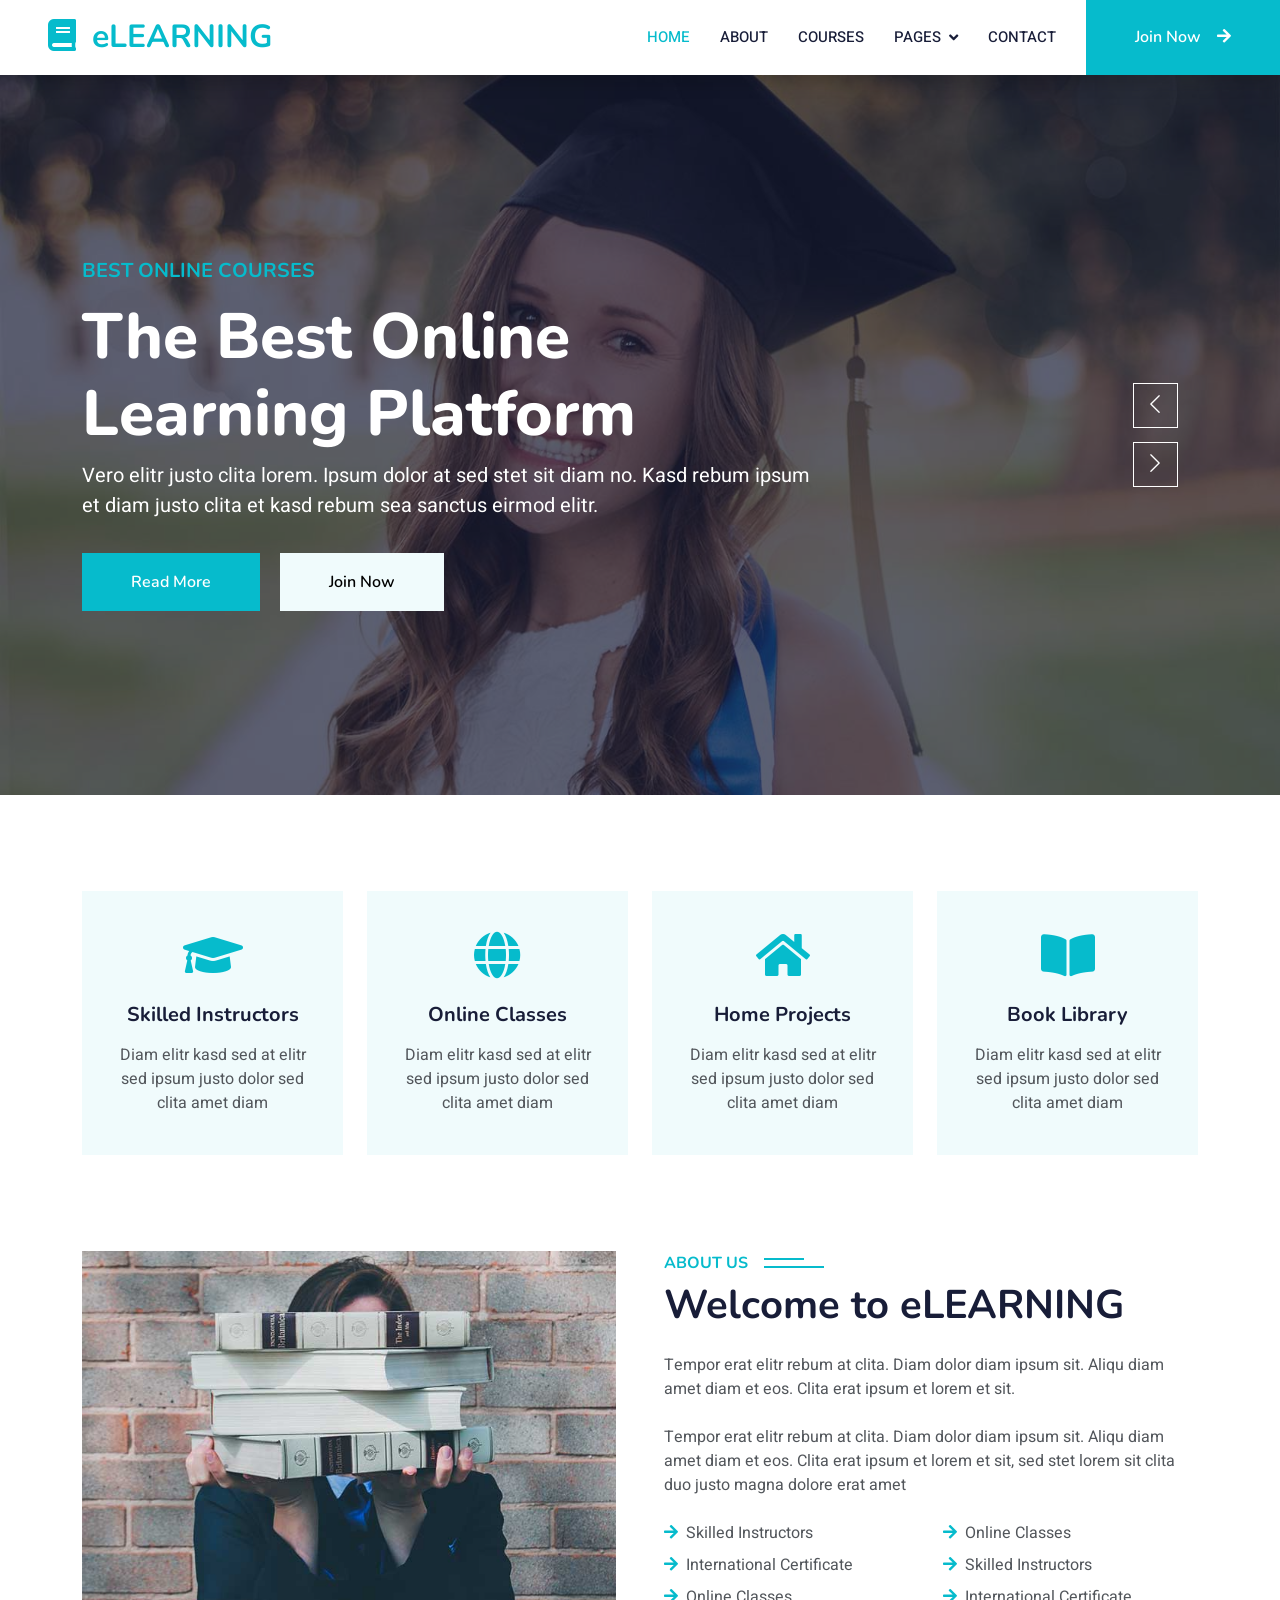
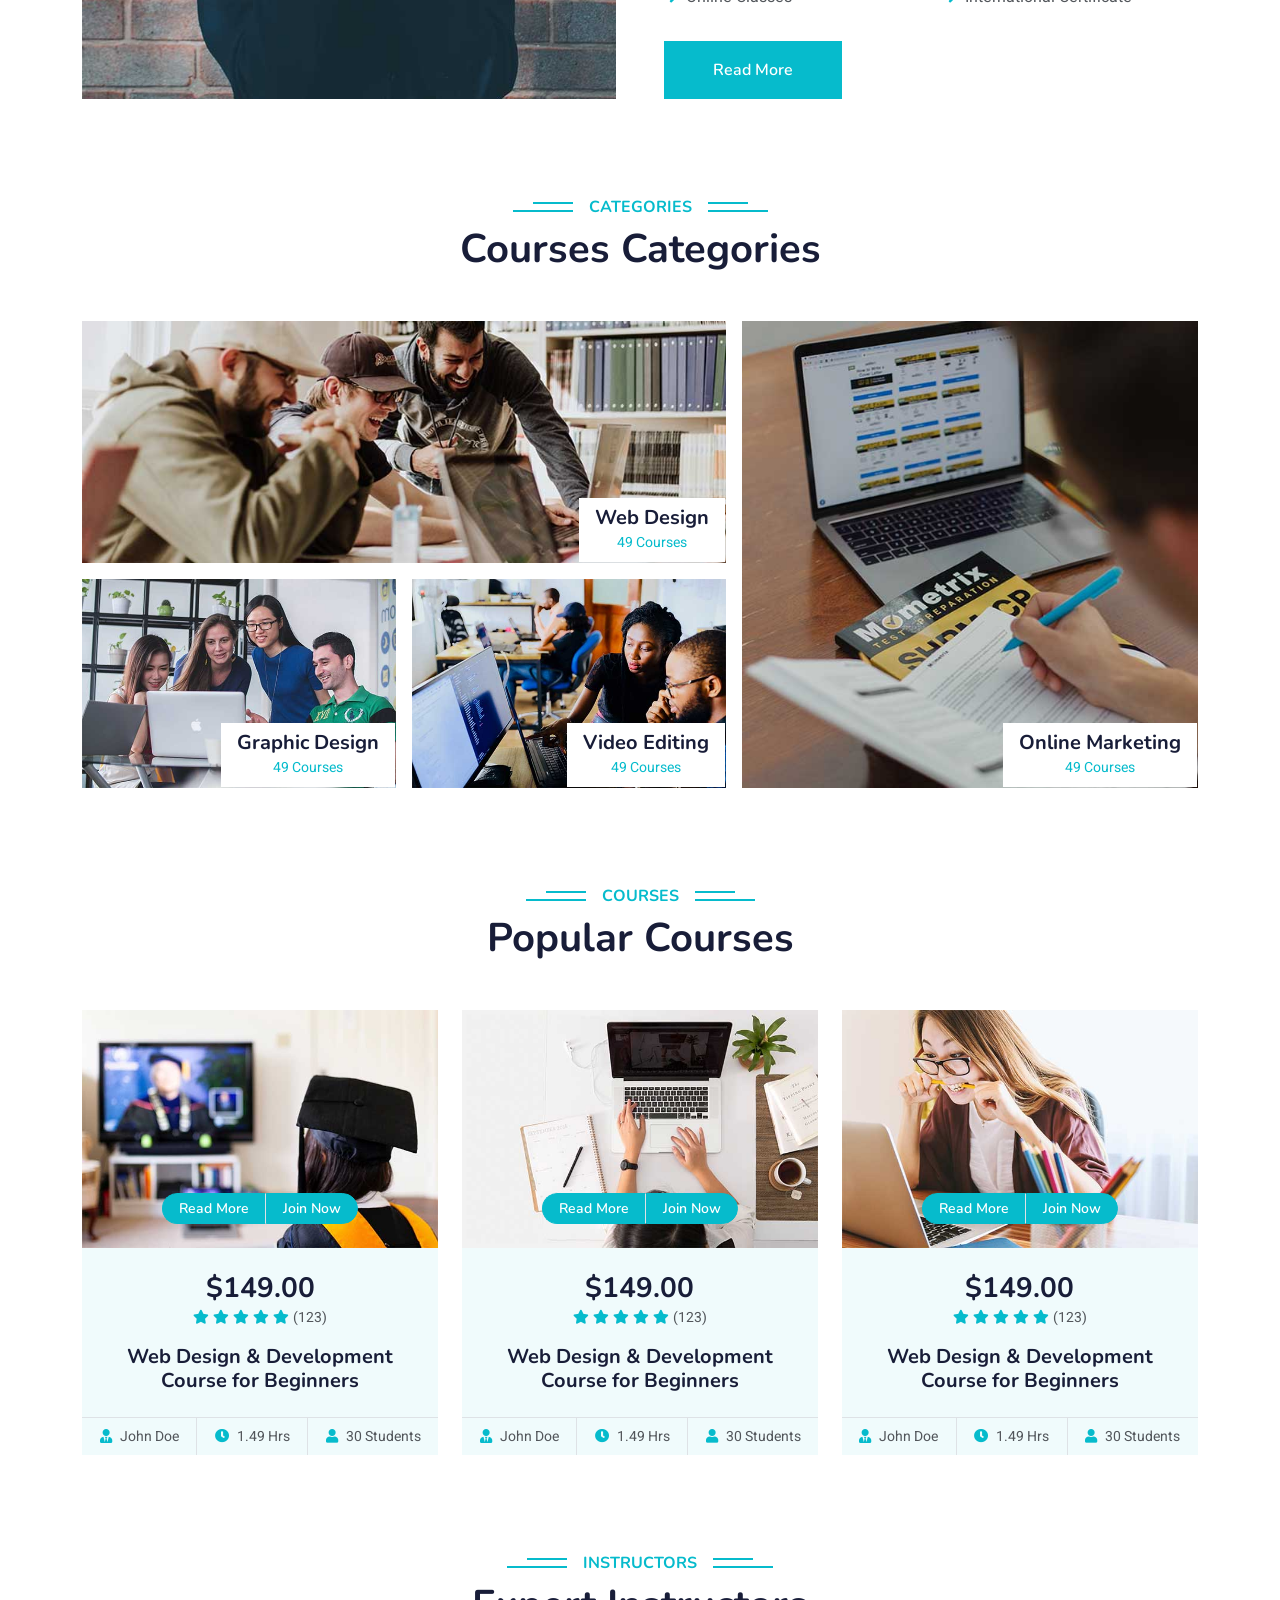
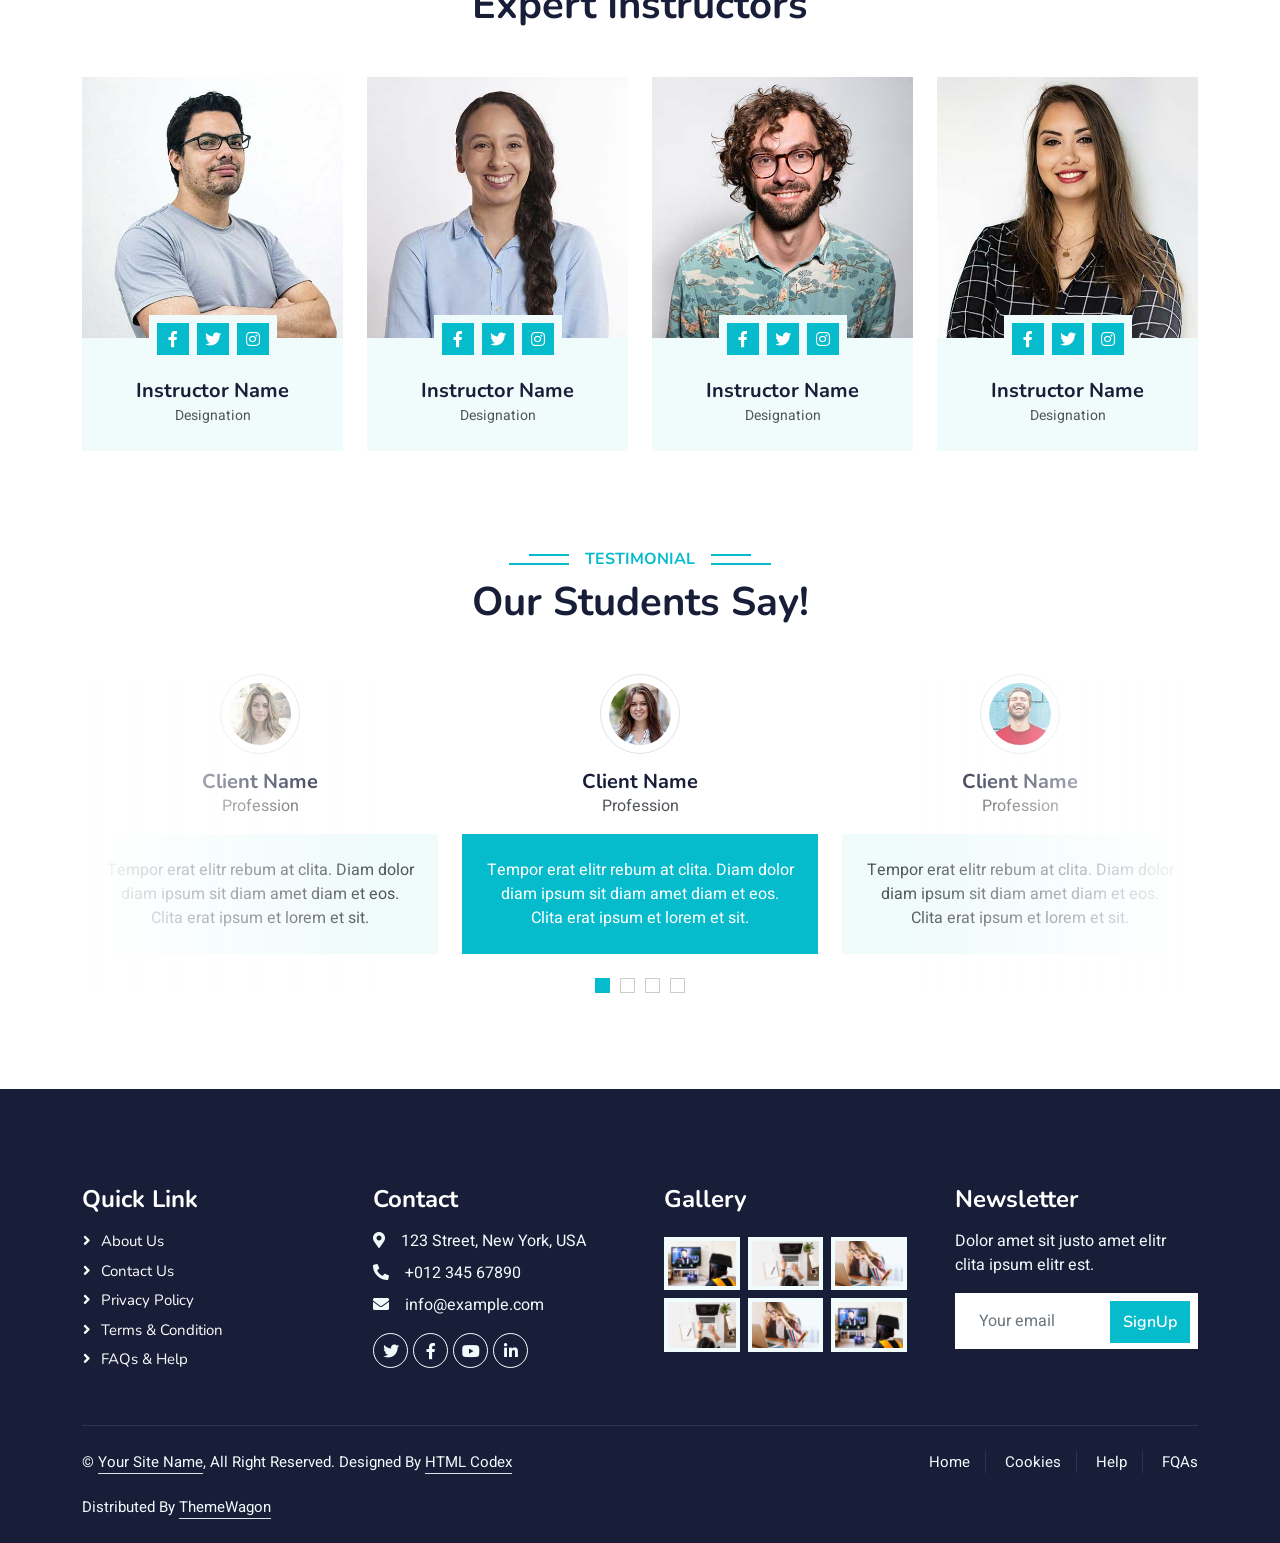
<file: html/index.html>
<!doctype html>
<html lang="en">
  <head>
    <meta charset="utf-8" />
    <title>eLEARNING - eLearning HTML Template</title>
    <meta content="width=device-width, initial-scale=1.0" name="viewport" />
    <meta content="" name="keywords" />
    <meta content="" name="description" />

    <!-- Favicon -->
    <link href="img/favicon.ico" rel="icon" />

    <!-- Google Web Fonts -->
    <link rel="preconnect" href="https://fonts.googleapis.com" />
    <link rel="preconnect" href="https://fonts.gstatic.com" crossorigin />
    <link
      href="https://fonts.googleapis.com/css2?family=Heebo:wght@400;500;600&family=Nunito:wght@600;700;800&display=swap"
      rel="stylesheet"
    />

    <!-- Icon Font Stylesheet -->
    <link
      href="https://cdnjs.cloudflare.com/ajax/libs/font-awesome/5.10.0/css/all.min.css"
      rel="stylesheet"
    />
    <link
      href="https://cdn.jsdelivr.net/npm/bootstrap-icons@1.4.1/font/bootstrap-icons.css"
      rel="stylesheet"
    />

    <!-- Libraries Stylesheet -->
    <link href="../lib/animate/animate.min.css" rel="stylesheet" />
    <link
      href="../lib/owlcarousel/assets/owl.carousel.min.css"
      rel="stylesheet"
    />

    <!-- Customized Bootstrap Stylesheet -->
    <link href="../css/bootstrap.min.css" rel="stylesheet" />

    <!-- Template Stylesheet -->
    <link href="../css/style.css" rel="stylesheet" />
  </head>

  <body>
    <!-- Spinner Start -->
    <div
      id="spinner"
      class="show bg-white position-fixed translate-middle w-100 vh-100 top-50 start-50 d-flex align-items-center justify-content-center"
    >
      <div
        class="spinner-border text-primary"
        style="width: 3rem; height: 3rem"
        role="status"
      >
        <span class="sr-only">Loading...</span>
      </div>
    </div>
    <!-- Spinner End -->

    <!-- Navbar Start -->
    <nav
      class="navbar navbar-expand-lg bg-white navbar-light shadow sticky-top p-0"
    >
      <a
        href="index.html"
        class="navbar-brand d-flex align-items-center px-4 px-lg-5"
      >
        <h2 class="m-0 text-primary">
          <i class="fa fa-book me-3"></i>eLEARNING
        </h2>
      </a>
      <button
        type="button"
        class="navbar-toggler me-4"
        data-bs-toggle="collapse"
        data-bs-target="#navbarCollapse"
      >
        <span class="navbar-toggler-icon"></span>
      </button>
      <div class="collapse navbar-collapse" id="navbarCollapse">
        <div class="navbar-nav ms-auto p-4 p-lg-0">
          <a href="index.html" class="nav-item nav-link active">Home</a>
          <a href="about.html" class="nav-item nav-link">About</a>
          <a href="courses.html" class="nav-item nav-link">Courses</a>
          <div class="nav-item dropdown">
            <a
              href="#"
              class="nav-link dropdown-toggle"
              data-bs-toggle="dropdown"
              >Pages</a
            >
            <div class="dropdown-menu fade-down m-0">
              <a href="team.html" class="dropdown-item">Our Team</a>
              <a href="testimonial.html" class="dropdown-item">Testimonial</a>
              <a href="404.html" class="dropdown-item">404 Page</a>
            </div>
          </div>
          <a href="contact.html" class="nav-item nav-link">Contact</a>
        </div>
        <a href="" class="btn btn-primary py-4 px-lg-5 d-none d-lg-block"
          >Join Now<i class="fa fa-arrow-right ms-3"></i
        ></a>
      </div>
    </nav>
    <!-- Navbar End -->

    <!-- Carousel Start -->
    <div class="container-fluid p-0 mb-5">
      <div class="owl-carousel header-carousel position-relative">
        <div class="owl-carousel-item position-relative">
          <img class="img-fluid" src="../img/carousel-1.jpg" alt="" />
          <div
            class="position-absolute top-0 start-0 w-100 h-100 d-flex align-items-center"
            style="background: rgba(24, 29, 56, 0.7)"
          >
            <div class="container">
              <div class="row justify-content-start">
                <div class="col-sm-10 col-lg-8">
                  <h5
                    class="text-primary text-uppercase mb-3 animated slideInDown"
                  >
                    Best Online Courses
                  </h5>
                  <h1 class="display-3 text-white animated slideInDown">
                    The Best Online Learning Platform
                  </h1>
                  <p class="fs-5 text-white mb-4 pb-2">
                    Vero elitr justo clita lorem. Ipsum dolor at sed stet sit
                    diam no. Kasd rebum ipsum et diam justo clita et kasd rebum
                    sea sanctus eirmod elitr.
                  </p>
                  <a
                    href=""
                    class="btn btn-primary py-md-3 px-md-5 me-3 animated slideInLeft"
                    >Read More</a
                  >
                  <a
                    href=""
                    class="btn btn-light py-md-3 px-md-5 animated slideInRight"
                    >Join Now</a
                  >
                </div>
              </div>
            </div>
          </div>
        </div>
        <div class="owl-carousel-item position-relative">
          <img class="img-fluid" src="../img/carousel-2.jpg" alt="" />
          <div
            class="position-absolute top-0 start-0 w-100 h-100 d-flex align-items-center"
            style="background: rgba(24, 29, 56, 0.7)"
          >
            <div class="container">
              <div class="row justify-content-start">
                <div class="col-sm-10 col-lg-8">
                  <h5
                    class="text-primary text-uppercase mb-3 animated slideInDown"
                  >
                    Best Online Courses
                  </h5>
                  <h1 class="display-3 text-white animated slideInDown">
                    Get Educated Online From Your Home
                  </h1>
                  <p class="fs-5 text-white mb-4 pb-2">
                    Vero elitr justo clita lorem. Ipsum dolor at sed stet sit
                    diam no. Kasd rebum ipsum et diam justo clita et kasd rebum
                    sea sanctus eirmod elitr.
                  </p>
                  <a
                    href=""
                    class="btn btn-primary py-md-3 px-md-5 me-3 animated slideInLeft"
                    >Read More</a
                  >
                  <a
                    href=""
                    class="btn btn-light py-md-3 px-md-5 animated slideInRight"
                    >Join Now</a
                  >
                </div>
              </div>
            </div>
          </div>
        </div>
      </div>
    </div>
    <!-- Carousel End -->

    <!-- Service Start -->
    <div class="container-xxl py-5">
      <div class="container">
        <div class="row g-4">
          <div class="col-lg-3 col-sm-6 wow fadeInUp" data-wow-delay="0.1s">
            <div class="service-item text-center pt-3">
              <div class="p-4">
                <i class="fa fa-3x fa-graduation-cap text-primary mb-4"></i>
                <h5 class="mb-3">Skilled Instructors</h5>
                <p>
                  Diam elitr kasd sed at elitr sed ipsum justo dolor sed clita
                  amet diam
                </p>
              </div>
            </div>
          </div>
          <div class="col-lg-3 col-sm-6 wow fadeInUp" data-wow-delay="0.3s">
            <div class="service-item text-center pt-3">
              <div class="p-4">
                <i class="fa fa-3x fa-globe text-primary mb-4"></i>
                <h5 class="mb-3">Online Classes</h5>
                <p>
                  Diam elitr kasd sed at elitr sed ipsum justo dolor sed clita
                  amet diam
                </p>
              </div>
            </div>
          </div>
          <div class="col-lg-3 col-sm-6 wow fadeInUp" data-wow-delay="0.5s">
            <div class="service-item text-center pt-3">
              <div class="p-4">
                <i class="fa fa-3x fa-home text-primary mb-4"></i>
                <h5 class="mb-3">Home Projects</h5>
                <p>
                  Diam elitr kasd sed at elitr sed ipsum justo dolor sed clita
                  amet diam
                </p>
              </div>
            </div>
          </div>
          <div class="col-lg-3 col-sm-6 wow fadeInUp" data-wow-delay="0.7s">
            <div class="service-item text-center pt-3">
              <div class="p-4">
                <i class="fa fa-3x fa-book-open text-primary mb-4"></i>
                <h5 class="mb-3">Book Library</h5>
                <p>
                  Diam elitr kasd sed at elitr sed ipsum justo dolor sed clita
                  amet diam
                </p>
              </div>
            </div>
          </div>
        </div>
      </div>
    </div>
    <!-- Service End -->

    <!-- About Start -->
    <div class="container-xxl py-5">
      <div class="container">
        <div class="row g-5">
          <div
            class="col-lg-6 wow fadeInUp"
            data-wow-delay="0.1s"
            style="min-height: 400px"
          >
            <div class="position-relative h-100">
              <img
                class="img-fluid position-absolute w-100 h-100"
                src="../img/about.jpg"
                alt=""
                style="object-fit: cover"
              />
            </div>
          </div>
          <div class="col-lg-6 wow fadeInUp" data-wow-delay="0.3s">
            <h6 class="section-title bg-white text-start text-primary pe-3">
              About Us
            </h6>
            <h1 class="mb-4">Welcome to eLEARNING</h1>
            <p class="mb-4">
              Tempor erat elitr rebum at clita. Diam dolor diam ipsum sit. Aliqu
              diam amet diam et eos. Clita erat ipsum et lorem et sit.
            </p>
            <p class="mb-4">
              Tempor erat elitr rebum at clita. Diam dolor diam ipsum sit. Aliqu
              diam amet diam et eos. Clita erat ipsum et lorem et sit, sed stet
              lorem sit clita duo justo magna dolore erat amet
            </p>
            <div class="row gy-2 gx-4 mb-4">
              <div class="col-sm-6">
                <p class="mb-0">
                  <i class="fa fa-arrow-right text-primary me-2"></i>Skilled
                  Instructors
                </p>
              </div>
              <div class="col-sm-6">
                <p class="mb-0">
                  <i class="fa fa-arrow-right text-primary me-2"></i>Online
                  Classes
                </p>
              </div>
              <div class="col-sm-6">
                <p class="mb-0">
                  <i class="fa fa-arrow-right text-primary me-2"></i
                  >International Certificate
                </p>
              </div>
              <div class="col-sm-6">
                <p class="mb-0">
                  <i class="fa fa-arrow-right text-primary me-2"></i>Skilled
                  Instructors
                </p>
              </div>
              <div class="col-sm-6">
                <p class="mb-0">
                  <i class="fa fa-arrow-right text-primary me-2"></i>Online
                  Classes
                </p>
              </div>
              <div class="col-sm-6">
                <p class="mb-0">
                  <i class="fa fa-arrow-right text-primary me-2"></i
                  >International Certificate
                </p>
              </div>
            </div>
            <a class="btn btn-primary py-3 px-5 mt-2" href="">Read More</a>
          </div>
        </div>
      </div>
    </div>
    <!-- About End -->

    <!-- Categories Start -->
    <div class="container-xxl py-5 category">
      <div class="container">
        <div class="text-center wow fadeInUp" data-wow-delay="0.1s">
          <h6 class="section-title bg-white text-center text-primary px-3">
            Categories
          </h6>
          <h1 class="mb-5">Courses Categories</h1>
        </div>
        <div class="row g-3">
          <div class="col-lg-7 col-md-6">
            <div class="row g-3">
              <div class="col-lg-12 col-md-12 wow zoomIn" data-wow-delay="0.1s">
                <a class="position-relative d-block overflow-hidden" href="">
                  <img class="img-fluid" src="../img/cat-1.jpg" alt="" />
                  <div
                    class="bg-white text-center position-absolute bottom-0 end-0 py-2 px-3"
                    style="margin: 1px"
                  >
                    <h5 class="m-0">Web Design</h5>
                    <small class="text-primary">49 Courses</small>
                  </div>
                </a>
              </div>
              <div class="col-lg-6 col-md-12 wow zoomIn" data-wow-delay="0.3s">
                <a class="position-relative d-block overflow-hidden" href="">
                  <img class="img-fluid" src="../img/cat-2.jpg" alt="" />
                  <div
                    class="bg-white text-center position-absolute bottom-0 end-0 py-2 px-3"
                    style="margin: 1px"
                  >
                    <h5 class="m-0">Graphic Design</h5>
                    <small class="text-primary">49 Courses</small>
                  </div>
                </a>
              </div>
              <div class="col-lg-6 col-md-12 wow zoomIn" data-wow-delay="0.5s">
                <a class="position-relative d-block overflow-hidden" href="">
                  <img class="img-fluid" src="../img/cat-3.jpg" alt="" />
                  <div
                    class="bg-white text-center position-absolute bottom-0 end-0 py-2 px-3"
                    style="margin: 1px"
                  >
                    <h5 class="m-0">Video Editing</h5>
                    <small class="text-primary">49 Courses</small>
                  </div>
                </a>
              </div>
            </div>
          </div>
          <div
            class="col-lg-5 col-md-6 wow zoomIn"
            data-wow-delay="0.7s"
            style="min-height: 350px"
          >
            <a class="position-relative d-block h-100 overflow-hidden" href="">
              <img
                class="img-fluid position-absolute w-100 h-100"
                src="../img/cat-4.jpg"
                alt=""
                style="object-fit: cover"
              />
              <div
                class="bg-white text-center position-absolute bottom-0 end-0 py-2 px-3"
                style="margin: 1px"
              >
                <h5 class="m-0">Online Marketing</h5>
                <small class="text-primary">49 Courses</small>
              </div>
            </a>
          </div>
        </div>
      </div>
    </div>
    <!-- Categories Start -->

    <!-- Courses Start -->
    <div class="container-xxl py-5">
      <div class="container">
        <div class="text-center wow fadeInUp" data-wow-delay="0.1s">
          <h6 class="section-title bg-white text-center text-primary px-3">
            Courses
          </h6>
          <h1 class="mb-5">Popular Courses</h1>
        </div>
        <div class="row g-4 justify-content-center">
          <div class="col-lg-4 col-md-6 wow fadeInUp" data-wow-delay="0.1s">
            <div class="course-item bg-light">
              <div class="position-relative overflow-hidden">
                <img class="img-fluid" src="../img/course-1.jpg" alt="" />
                <div
                  class="w-100 d-flex justify-content-center position-absolute bottom-0 start-0 mb-4"
                >
                  <a
                    href="#"
                    class="flex-shrink-0 btn btn-sm btn-primary px-3 border-end"
                    style="border-radius: 30px 0 0 30px"
                    >Read More</a
                  >
                  <a
                    href="#"
                    class="flex-shrink-0 btn btn-sm btn-primary px-3"
                    style="border-radius: 0 30px 30px 0"
                    >Join Now</a
                  >
                </div>
              </div>
              <div class="text-center p-4 pb-0">
                <h3 class="mb-0">$149.00</h3>
                <div class="mb-3">
                  <small class="fa fa-star text-primary"></small>
                  <small class="fa fa-star text-primary"></small>
                  <small class="fa fa-star text-primary"></small>
                  <small class="fa fa-star text-primary"></small>
                  <small class="fa fa-star text-primary"></small>
                  <small>(123)</small>
                </div>
                <h5 class="mb-4">
                  Web Design & Development Course for Beginners
                </h5>
              </div>
              <div class="d-flex border-top">
                <small class="flex-fill text-center border-end py-2"
                  ><i class="fa fa-user-tie text-primary me-2"></i>John
                  Doe</small
                >
                <small class="flex-fill text-center border-end py-2"
                  ><i class="fa fa-clock text-primary me-2"></i>1.49 Hrs</small
                >
                <small class="flex-fill text-center py-2"
                  ><i class="fa fa-user text-primary me-2"></i>30
                  Students</small
                >
              </div>
            </div>
          </div>
          <div class="col-lg-4 col-md-6 wow fadeInUp" data-wow-delay="0.3s">
            <div class="course-item bg-light">
              <div class="position-relative overflow-hidden">
                <img class="img-fluid" src="../img/course-2.jpg" alt="" />
                <div
                  class="w-100 d-flex justify-content-center position-absolute bottom-0 start-0 mb-4"
                >
                  <a
                    href="#"
                    class="flex-shrink-0 btn btn-sm btn-primary px-3 border-end"
                    style="border-radius: 30px 0 0 30px"
                    >Read More</a
                  >
                  <a
                    href="#"
                    class="flex-shrink-0 btn btn-sm btn-primary px-3"
                    style="border-radius: 0 30px 30px 0"
                    >Join Now</a
                  >
                </div>
              </div>
              <div class="text-center p-4 pb-0">
                <h3 class="mb-0">$149.00</h3>
                <div class="mb-3">
                  <small class="fa fa-star text-primary"></small>
                  <small class="fa fa-star text-primary"></small>
                  <small class="fa fa-star text-primary"></small>
                  <small class="fa fa-star text-primary"></small>
                  <small class="fa fa-star text-primary"></small>
                  <small>(123)</small>
                </div>
                <h5 class="mb-4">
                  Web Design & Development Course for Beginners
                </h5>
              </div>
              <div class="d-flex border-top">
                <small class="flex-fill text-center border-end py-2"
                  ><i class="fa fa-user-tie text-primary me-2"></i>John
                  Doe</small
                >
                <small class="flex-fill text-center border-end py-2"
                  ><i class="fa fa-clock text-primary me-2"></i>1.49 Hrs</small
                >
                <small class="flex-fill text-center py-2"
                  ><i class="fa fa-user text-primary me-2"></i>30
                  Students</small
                >
              </div>
            </div>
          </div>
          <div class="col-lg-4 col-md-6 wow fadeInUp" data-wow-delay="0.5s">
            <div class="course-item bg-light">
              <div class="position-relative overflow-hidden">
                <img class="img-fluid" src="../img/course-3.jpg" alt="" />
                <div
                  class="w-100 d-flex justify-content-center position-absolute bottom-0 start-0 mb-4"
                >
                  <a
                    href="#"
                    class="flex-shrink-0 btn btn-sm btn-primary px-3 border-end"
                    style="border-radius: 30px 0 0 30px"
                    >Read More</a
                  >
                  <a
                    href="#"
                    class="flex-shrink-0 btn btn-sm btn-primary px-3"
                    style="border-radius: 0 30px 30px 0"
                    >Join Now</a
                  >
                </div>
              </div>
              <div class="text-center p-4 pb-0">
                <h3 class="mb-0">$149.00</h3>
                <div class="mb-3">
                  <small class="fa fa-star text-primary"></small>
                  <small class="fa fa-star text-primary"></small>
                  <small class="fa fa-star text-primary"></small>
                  <small class="fa fa-star text-primary"></small>
                  <small class="fa fa-star text-primary"></small>
                  <small>(123)</small>
                </div>
                <h5 class="mb-4">
                  Web Design & Development Course for Beginners
                </h5>
              </div>
              <div class="d-flex border-top">
                <small class="flex-fill text-center border-end py-2"
                  ><i class="fa fa-user-tie text-primary me-2"></i>John
                  Doe</small
                >
                <small class="flex-fill text-center border-end py-2"
                  ><i class="fa fa-clock text-primary me-2"></i>1.49 Hrs</small
                >
                <small class="flex-fill text-center py-2"
                  ><i class="fa fa-user text-primary me-2"></i>30
                  Students</small
                >
              </div>
            </div>
          </div>
        </div>
      </div>
    </div>
    <!-- Courses End -->

    <!-- Team Start -->
    <div class="container-xxl py-5">
      <div class="container">
        <div class="text-center wow fadeInUp" data-wow-delay="0.1s">
          <h6 class="section-title bg-white text-center text-primary px-3">
            Instructors
          </h6>
          <h1 class="mb-5">Expert Instructors</h1>
        </div>
        <div class="row g-4">
          <div class="col-lg-3 col-md-6 wow fadeInUp" data-wow-delay="0.1s">
            <div class="team-item bg-light">
              <div class="overflow-hidden">
                <img class="img-fluid" src="../img/team-1.jpg" alt="" />
              </div>
              <div
                class="position-relative d-flex justify-content-center"
                style="margin-top: -23px"
              >
                <div class="bg-light d-flex justify-content-center pt-2 px-1">
                  <a class="btn btn-sm-square btn-primary mx-1" href=""
                    ><i class="fab fa-facebook-f"></i
                  ></a>
                  <a class="btn btn-sm-square btn-primary mx-1" href=""
                    ><i class="fab fa-twitter"></i
                  ></a>
                  <a class="btn btn-sm-square btn-primary mx-1" href=""
                    ><i class="fab fa-instagram"></i
                  ></a>
                </div>
              </div>
              <div class="text-center p-4">
                <h5 class="mb-0">Instructor Name</h5>
                <small>Designation</small>
              </div>
            </div>
          </div>
          <div class="col-lg-3 col-md-6 wow fadeInUp" data-wow-delay="0.3s">
            <div class="team-item bg-light">
              <div class="overflow-hidden">
                <img class="img-fluid" src="../img/team-2.jpg" alt="" />
              </div>
              <div
                class="position-relative d-flex justify-content-center"
                style="margin-top: -23px"
              >
                <div class="bg-light d-flex justify-content-center pt-2 px-1">
                  <a class="btn btn-sm-square btn-primary mx-1" href=""
                    ><i class="fab fa-facebook-f"></i
                  ></a>
                  <a class="btn btn-sm-square btn-primary mx-1" href=""
                    ><i class="fab fa-twitter"></i
                  ></a>
                  <a class="btn btn-sm-square btn-primary mx-1" href=""
                    ><i class="fab fa-instagram"></i
                  ></a>
                </div>
              </div>
              <div class="text-center p-4">
                <h5 class="mb-0">Instructor Name</h5>
                <small>Designation</small>
              </div>
            </div>
          </div>
          <div class="col-lg-3 col-md-6 wow fadeInUp" data-wow-delay="0.5s">
            <div class="team-item bg-light">
              <div class="overflow-hidden">
                <img class="img-fluid" src="../img/team-3.jpg" alt="" />
              </div>
              <div
                class="position-relative d-flex justify-content-center"
                style="margin-top: -23px"
              >
                <div class="bg-light d-flex justify-content-center pt-2 px-1">
                  <a class="btn btn-sm-square btn-primary mx-1" href=""
                    ><i class="fab fa-facebook-f"></i
                  ></a>
                  <a class="btn btn-sm-square btn-primary mx-1" href=""
                    ><i class="fab fa-twitter"></i
                  ></a>
                  <a class="btn btn-sm-square btn-primary mx-1" href=""
                    ><i class="fab fa-instagram"></i
                  ></a>
                </div>
              </div>
              <div class="text-center p-4">
                <h5 class="mb-0">Instructor Name</h5>
                <small>Designation</small>
              </div>
            </div>
          </div>
          <div class="col-lg-3 col-md-6 wow fadeInUp" data-wow-delay="0.7s">
            <div class="team-item bg-light">
              <div class="overflow-hidden">
                <img class="img-fluid" src="../img/team-4.jpg" alt="" />
              </div>
              <div
                class="position-relative d-flex justify-content-center"
                style="margin-top: -23px"
              >
                <div class="bg-light d-flex justify-content-center pt-2 px-1">
                  <a class="btn btn-sm-square btn-primary mx-1" href=""
                    ><i class="fab fa-facebook-f"></i
                  ></a>
                  <a class="btn btn-sm-square btn-primary mx-1" href=""
                    ><i class="fab fa-twitter"></i
                  ></a>
                  <a class="btn btn-sm-square btn-primary mx-1" href=""
                    ><i class="fab fa-instagram"></i
                  ></a>
                </div>
              </div>
              <div class="text-center p-4">
                <h5 class="mb-0">Instructor Name</h5>
                <small>Designation</small>
              </div>
            </div>
          </div>
        </div>
      </div>
    </div>
    <!-- Team End -->

    <!-- Testimonial Start -->
    <div class="container-xxl py-5 wow fadeInUp" data-wow-delay="0.1s">
      <div class="container">
        <div class="text-center">
          <h6 class="section-title bg-white text-center text-primary px-3">
            Testimonial
          </h6>
          <h1 class="mb-5">Our Students Say!</h1>
        </div>
        <div class="owl-carousel testimonial-carousel position-relative">
          <div class="testimonial-item text-center">
            <img
              class="border rounded-circle p-2 mx-auto mb-3"
              src="../img/testimonial-1.jpg"
              style="width: 80px; height: 80px"
            />
            <h5 class="mb-0">Client Name</h5>
            <p>Profession</p>
            <div class="testimonial-text bg-light text-center p-4">
              <p class="mb-0">
                Tempor erat elitr rebum at clita. Diam dolor diam ipsum sit diam
                amet diam et eos. Clita erat ipsum et lorem et sit.
              </p>
            </div>
          </div>
          <div class="testimonial-item text-center">
            <img
              class="border rounded-circle p-2 mx-auto mb-3"
              src="../img/testimonial-2.jpg"
              style="width: 80px; height: 80px"
            />
            <h5 class="mb-0">Client Name</h5>
            <p>Profession</p>
            <div class="testimonial-text bg-light text-center p-4">
              <p class="mb-0">
                Tempor erat elitr rebum at clita. Diam dolor diam ipsum sit diam
                amet diam et eos. Clita erat ipsum et lorem et sit.
              </p>
            </div>
          </div>
          <div class="testimonial-item text-center">
            <img
              class="border rounded-circle p-2 mx-auto mb-3"
              src="../img/testimonial-3.jpg"
              style="width: 80px; height: 80px"
            />
            <h5 class="mb-0">Client Name</h5>
            <p>Profession</p>
            <div class="testimonial-text bg-light text-center p-4">
              <p class="mb-0">
                Tempor erat elitr rebum at clita. Diam dolor diam ipsum sit diam
                amet diam et eos. Clita erat ipsum et lorem et sit.
              </p>
            </div>
          </div>
          <div class="testimonial-item text-center">
            <img
              class="border rounded-circle p-2 mx-auto mb-3"
              src="../img/testimonial-4.jpg"
              style="width: 80px; height: 80px"
            />
            <h5 class="mb-0">Client Name</h5>
            <p>Profession</p>
            <div class="testimonial-text bg-light text-center p-4">
              <p class="mb-0">
                Tempor erat elitr rebum at clita. Diam dolor diam ipsum sit diam
                amet diam et eos. Clita erat ipsum et lorem et sit.
              </p>
            </div>
          </div>
        </div>
      </div>
    </div>
    <!-- Testimonial End -->

    <!-- Footer Start -->
    <div
      class="container-fluid bg-dark text-light footer pt-5 mt-5 wow fadeIn"
      data-wow-delay="0.1s"
    >
      <div class="container py-5">
        <div class="row g-5">
          <div class="col-lg-3 col-md-6">
            <h4 class="text-white mb-3">Quick Link</h4>
            <a class="btn btn-link" href="">About Us</a>
            <a class="btn btn-link" href="">Contact Us</a>
            <a class="btn btn-link" href="">Privacy Policy</a>
            <a class="btn btn-link" href="">Terms & Condition</a>
            <a class="btn btn-link" href="">FAQs & Help</a>
          </div>
          <div class="col-lg-3 col-md-6">
            <h4 class="text-white mb-3">Contact</h4>
            <p class="mb-2">
              <i class="fa fa-map-marker-alt me-3"></i>123 Street, New York, USA
            </p>
            <p class="mb-2">
              <i class="fa fa-phone-alt me-3"></i>+012 345 67890
            </p>
            <p class="mb-2">
              <i class="fa fa-envelope me-3"></i>info@example.com
            </p>
            <div class="d-flex pt-2">
              <a
                class="btn btn-outline-light btn-social"
                href="https://twitter.com"
                ><i class="fab fa-twitter"></i
              ></a>
              <a
                class="btn btn-outline-light btn-social"
                href="https://facebook.com"
                ><i class="fab fa-facebook-f"></i
              ></a>
              <a
                class="btn btn-outline-light btn-social"
                href="https://youtube.com"
                ><i class="fab fa-youtube"></i
              ></a>
              <a
                class="btn btn-outline-light btn-social"
                href="https://linkedin.com"
                ><i class="fab fa-linkedin-in"></i
              ></a>
            </div>
          </div>
          <div class="col-lg-3 col-md-6">
            <h4 class="text-white mb-3">Gallery</h4>
            <div class="row g-2 pt-2">
              <div class="col-4">
                <img
                  class="img-fluid bg-light p-1"
                  src="../img/course-1.jpg"
                  alt=""
                />
              </div>
              <div class="col-4">
                <img
                  class="img-fluid bg-light p-1"
                  src="../img/course-2.jpg"
                  alt=""
                />
              </div>
              <div class="col-4">
                <img
                  class="img-fluid bg-light p-1"
                  src="../img/course-3.jpg"
                  alt=""
                />
              </div>
              <div class="col-4">
                <img
                  class="img-fluid bg-light p-1"
                  src="../img/course-2.jpg"
                  alt=""
                />
              </div>
              <div class="col-4">
                <img
                  class="img-fluid bg-light p-1"
                  src="../img/course-3.jpg"
                  alt=""
                />
              </div>
              <div class="col-4">
                <img
                  class="img-fluid bg-light p-1"
                  src="../img/course-1.jpg"
                  alt=""
                />
              </div>
            </div>
          </div>
          <div class="col-lg-3 col-md-6">
            <h4 class="text-white mb-3">Newsletter</h4>
            <p>Dolor amet sit justo amet elitr clita ipsum elitr est.</p>
            <div class="position-relative mx-auto" style="max-width: 400px">
              <input
                class="form-control border-0 w-100 py-3 ps-4 pe-5"
                type="text"
                placeholder="Your email"
              />
              <button
                type="button"
                class="btn btn-primary py-2 position-absolute top-0 end-0 mt-2 me-2"
              >
                SignUp
              </button>
            </div>
          </div>
        </div>
      </div>
      <div class="container">
        <div class="copyright">
          <div class="row">
            <div class="col-md-6 text-center text-md-start mb-3 mb-md-0">
              &copy; <a class="border-bottom" href="#">Your Site Name</a>, All
              Right Reserved.

              <!--/*** This template is free as long as you keep the footer author’s credit link/attribution link/backlink. If you'd like to use the template without the footer author’s credit link/attribution link/backlink, you can purchase the Credit Removal License from "https://htmlcodex.com/credit-removal". Thank you for your support. ***/-->
              Designed By
              <a class="border-bottom" href="https://htmlcodex.com"
                >HTML Codex</a
              ><br /><br />
              Distributed By
              <a class="border-bottom" href="https://themewagon.com"
                >ThemeWagon</a
              >
            </div>
            <div class="col-md-6 text-center text-md-end">
              <div class="footer-menu">
                <a href="">Home</a>
                <a href="">Cookies</a>
                <a href="">Help</a>
                <a href="">FQAs</a>
              </div>
            </div>
          </div>
        </div>
      </div>
    </div>
    <!-- Footer End -->

    <!-- Back to Top -->
    <a href="#" class="btn btn-lg btn-primary back-to-top"
      ><i class="bi bi-arrow-up"></i
    ></a>

    <!-- JavaScript Libraries -->
    <script src="https://code.jquery.com/jquery-3.4.1.min.js"></script>
    <script src="https://cdn.jsdelivr.net/npm/bootstrap@5.0.0/dist/js/bootstrap.bundle.min.js"></script>
    <script src="../lib/wow/wow.min.js"></script>
    <script src="../lib/easing/easing.min.js"></script>
    <script src="../lib/waypoints/waypoints.min.js"></script>
    <script src="../lib/owlcarousel/owl.carousel.min.js"></script>

    <!-- Template Javascript -->
    <script src="../js/main.js"></script>
  </body>
</html>
</file>
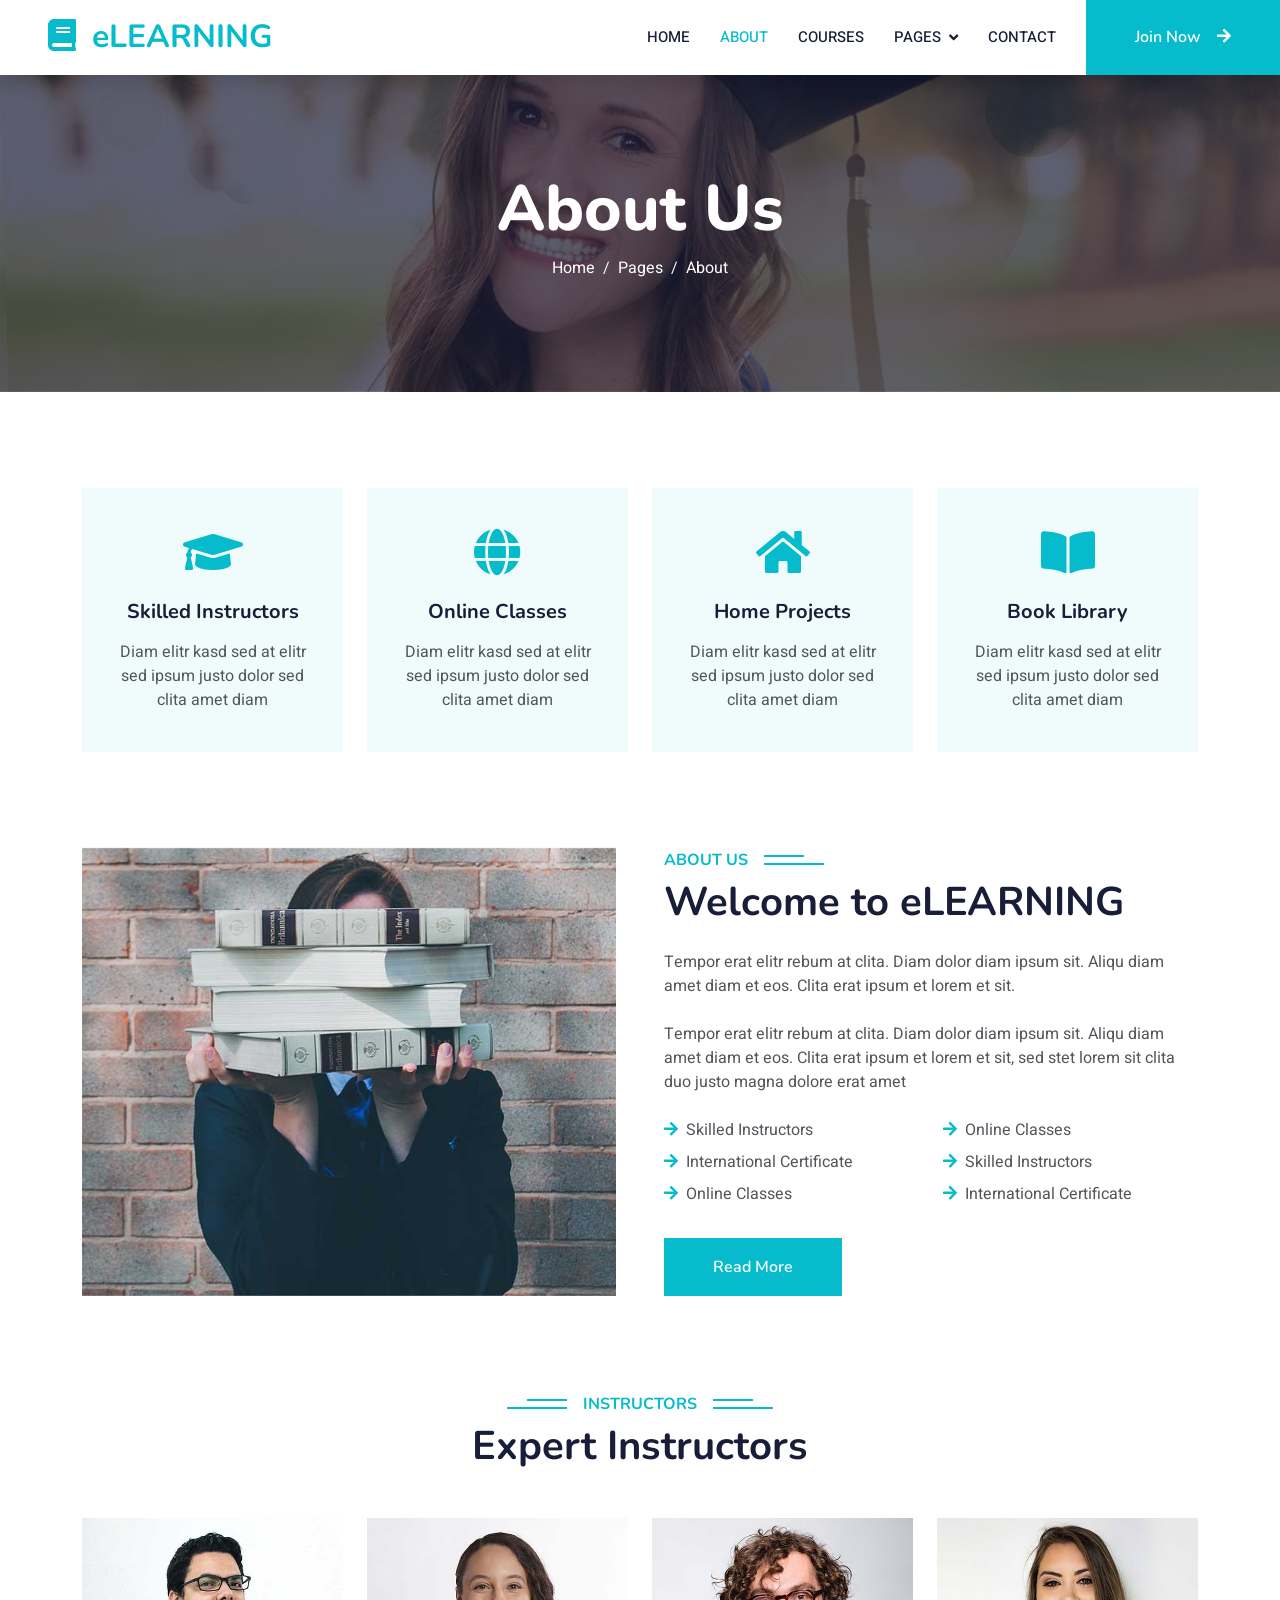
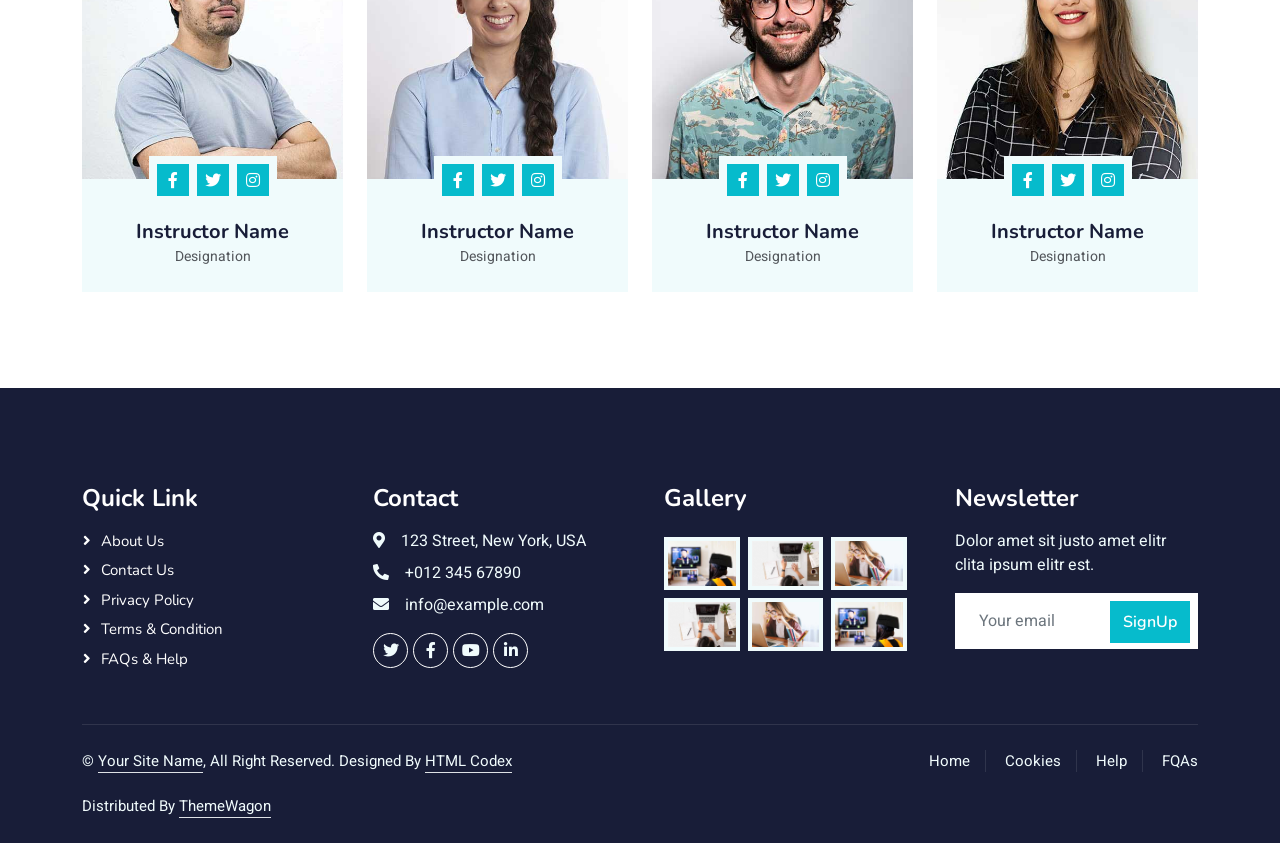
<file: html/about.html>
<!doctype html>
<html lang="en">
  <head>
    <meta charset="utf-8" />
    <title>eLEARNING - eLearning HTML Template</title>
    <meta content="width=device-width, initial-scale=1.0" name="viewport" />
    <meta content="" name="keywords" />
    <meta content="" name="description" />

    <!-- Favicon -->
    <link href="img/favicon.ico" rel="icon" />

    <!-- Google Web Fonts -->
    <link rel="preconnect" href="https://fonts.googleapis.com" />
    <link rel="preconnect" href="https://fonts.gstatic.com" crossorigin />
    <link
      href="https://fonts.googleapis.com/css2?family=Heebo:wght@400;500;600&family=Nunito:wght@600;700;800&display=swap"
      rel="stylesheet"
    />

    <!-- Icon Font Stylesheet -->
    <link
      href="https://cdnjs.cloudflare.com/ajax/libs/font-awesome/5.10.0/css/all.min.css"
      rel="stylesheet"
    />
    <link
      href="https://cdn.jsdelivr.net/npm/bootstrap-icons@1.4.1/font/bootstrap-icons.css"
      rel="stylesheet"
    />

    <!-- Libraries Stylesheet -->
    <link href="../lib/animate/animate.min.css" rel="stylesheet" />
    <link
      href="../lib/owlcarousel/assets/owl.carousel.min.css"
      rel="stylesheet"
    />

    <!-- Customized Bootstrap Stylesheet -->
    <link href="../css/bootstrap.min.css" rel="stylesheet" />

    <!-- Template Stylesheet -->
    <link href="../css/style.css" rel="stylesheet" />
  </head>

  <body>
    <!-- Spinner Start -->
    <div
      id="spinner"
      class="show bg-white position-fixed translate-middle w-100 vh-100 top-50 start-50 d-flex align-items-center justify-content-center"
    >
      <div
        class="spinner-border text-primary"
        style="width: 3rem; height: 3rem"
        role="status"
      >
        <span class="sr-only">Loading...</span>
      </div>
    </div>
    <!-- Spinner End -->

    <!-- Navbar Start -->
    <nav
      class="navbar navbar-expand-lg bg-white navbar-light shadow sticky-top p-0"
    >
      <a
        href="index.html"
        class="navbar-brand d-flex align-items-center px-4 px-lg-5"
      >
        <h2 class="m-0 text-primary">
          <i class="fa fa-book me-3"></i>eLEARNING
        </h2>
      </a>
      <button
        type="button"
        class="navbar-toggler me-4"
        data-bs-toggle="collapse"
        data-bs-target="#navbarCollapse"
      >
        <span class="navbar-toggler-icon"></span>
      </button>
      <div class="collapse navbar-collapse" id="navbarCollapse">
        <div class="navbar-nav ms-auto p-4 p-lg-0">
          <a href="index.html" class="nav-item nav-link">Home</a>
          <a href="about.html" class="nav-item nav-link active">About</a>
          <a href="courses.html" class="nav-item nav-link">Courses</a>
          <div class="nav-item dropdown">
            <a
              href="#"
              class="nav-link dropdown-toggle"
              data-bs-toggle="dropdown"
              >Pages</a
            >
            <div class="dropdown-menu fade-down m-0">
              <a href="team.html" class="dropdown-item">Our Team</a>
              <a href="testimonial.html" class="dropdown-item">Testimonial</a>
              <a href="404.html" class="dropdown-item">404 Page</a>
            </div>
          </div>
          <a href="contact.html" class="nav-item nav-link">Contact</a>
        </div>
        <a href="" class="btn btn-primary py-4 px-lg-5 d-none d-lg-block"
          >Join Now<i class="fa fa-arrow-right ms-3"></i
        ></a>
      </div>
    </nav>
    <!-- Navbar End -->

    <!-- Header Start -->
    <div class="container-fluid bg-primary py-5 mb-5 page-header">
      <div class="container py-5">
        <div class="row justify-content-center">
          <div class="col-lg-10 text-center">
            <h1 class="display-3 text-white animated slideInDown">About Us</h1>
            <nav aria-label="breadcrumb">
              <ol class="breadcrumb justify-content-center">
                <li class="breadcrumb-item">
                  <a class="text-white" href="index.html">Home</a>
                </li>
                <li class="breadcrumb-item">
                  <a class="text-white" href="#">Pages</a>
                </li>
                <li
                  class="breadcrumb-item text-white active"
                  aria-current="page"
                >
                  About
                </li>
              </ol>
            </nav>
          </div>
        </div>
      </div>
    </div>
    <!-- Header End -->

    <!-- Service Start -->
    <div class="container-xxl py-5">
      <div class="container">
        <div class="row g-4">
          <div class="col-lg-3 col-sm-6 wow fadeInUp" data-wow-delay="0.1s">
            <div class="service-item text-center pt-3">
              <div class="p-4">
                <i class="fa fa-3x fa-graduation-cap text-primary mb-4"></i>
                <h5 class="mb-3">Skilled Instructors</h5>
                <p>
                  Diam elitr kasd sed at elitr sed ipsum justo dolor sed clita
                  amet diam
                </p>
              </div>
            </div>
          </div>
          <div class="col-lg-3 col-sm-6 wow fadeInUp" data-wow-delay="0.3s">
            <div class="service-item text-center pt-3">
              <div class="p-4">
                <i class="fa fa-3x fa-globe text-primary mb-4"></i>
                <h5 class="mb-3">Online Classes</h5>
                <p>
                  Diam elitr kasd sed at elitr sed ipsum justo dolor sed clita
                  amet diam
                </p>
              </div>
            </div>
          </div>
          <div class="col-lg-3 col-sm-6 wow fadeInUp" data-wow-delay="0.5s">
            <div class="service-item text-center pt-3">
              <div class="p-4">
                <i class="fa fa-3x fa-home text-primary mb-4"></i>
                <h5 class="mb-3">Home Projects</h5>
                <p>
                  Diam elitr kasd sed at elitr sed ipsum justo dolor sed clita
                  amet diam
                </p>
              </div>
            </div>
          </div>
          <div class="col-lg-3 col-sm-6 wow fadeInUp" data-wow-delay="0.7s">
            <div class="service-item text-center pt-3">
              <div class="p-4">
                <i class="fa fa-3x fa-book-open text-primary mb-4"></i>
                <h5 class="mb-3">Book Library</h5>
                <p>
                  Diam elitr kasd sed at elitr sed ipsum justo dolor sed clita
                  amet diam
                </p>
              </div>
            </div>
          </div>
        </div>
      </div>
    </div>
    <!-- Service End -->

    <!-- About Start -->
    <div class="container-xxl py-5">
      <div class="container">
        <div class="row g-5">
          <div
            class="col-lg-6 wow fadeInUp"
            data-wow-delay="0.1s"
            style="min-height: 400px"
          >
            <div class="position-relative h-100">
              <img
                class="img-fluid position-absolute w-100 h-100"
                src="../img/about.jpg"
                alt=""
                style="object-fit: cover"
              />
            </div>
          </div>
          <div class="col-lg-6 wow fadeInUp" data-wow-delay="0.3s">
            <h6 class="section-title bg-white text-start text-primary pe-3">
              About Us
            </h6>
            <h1 class="mb-4">Welcome to eLEARNING</h1>
            <p class="mb-4">
              Tempor erat elitr rebum at clita. Diam dolor diam ipsum sit. Aliqu
              diam amet diam et eos. Clita erat ipsum et lorem et sit.
            </p>
            <p class="mb-4">
              Tempor erat elitr rebum at clita. Diam dolor diam ipsum sit. Aliqu
              diam amet diam et eos. Clita erat ipsum et lorem et sit, sed stet
              lorem sit clita duo justo magna dolore erat amet
            </p>
            <div class="row gy-2 gx-4 mb-4">
              <div class="col-sm-6">
                <p class="mb-0">
                  <i class="fa fa-arrow-right text-primary me-2"></i>Skilled
                  Instructors
                </p>
              </div>
              <div class="col-sm-6">
                <p class="mb-0">
                  <i class="fa fa-arrow-right text-primary me-2"></i>Online
                  Classes
                </p>
              </div>
              <div class="col-sm-6">
                <p class="mb-0">
                  <i class="fa fa-arrow-right text-primary me-2"></i
                  >International Certificate
                </p>
              </div>
              <div class="col-sm-6">
                <p class="mb-0">
                  <i class="fa fa-arrow-right text-primary me-2"></i>Skilled
                  Instructors
                </p>
              </div>
              <div class="col-sm-6">
                <p class="mb-0">
                  <i class="fa fa-arrow-right text-primary me-2"></i>Online
                  Classes
                </p>
              </div>
              <div class="col-sm-6">
                <p class="mb-0">
                  <i class="fa fa-arrow-right text-primary me-2"></i
                  >International Certificate
                </p>
              </div>
            </div>
            <a class="btn btn-primary py-3 px-5 mt-2" href="">Read More</a>
          </div>
        </div>
      </div>
    </div>
    <!-- About End -->

    <!-- Team Start -->
    <div class="container-xxl py-5">
      <div class="container">
        <div class="text-center wow fadeInUp" data-wow-delay="0.1s">
          <h6 class="section-title bg-white text-center text-primary px-3">
            Instructors
          </h6>
          <h1 class="mb-5">Expert Instructors</h1>
        </div>
        <div class="row g-4">
          <div class="col-lg-3 col-md-6 wow fadeInUp" data-wow-delay="0.1s">
            <div class="team-item bg-light">
              <div class="overflow-hidden">
                <img class="img-fluid" src="../img/team-1.jpg" alt="" />
              </div>
              <div
                class="position-relative d-flex justify-content-center"
                style="margin-top: -23px"
              >
                <div class="bg-light d-flex justify-content-center pt-2 px-1">
                  <a class="btn btn-sm-square btn-primary mx-1" href=""
                    ><i class="fab fa-facebook-f"></i
                  ></a>
                  <a class="btn btn-sm-square btn-primary mx-1" href=""
                    ><i class="fab fa-twitter"></i
                  ></a>
                  <a class="btn btn-sm-square btn-primary mx-1" href=""
                    ><i class="fab fa-instagram"></i
                  ></a>
                </div>
              </div>
              <div class="text-center p-4">
                <h5 class="mb-0">Instructor Name</h5>
                <small>Designation</small>
              </div>
            </div>
          </div>
          <div class="col-lg-3 col-md-6 wow fadeInUp" data-wow-delay="0.3s">
            <div class="team-item bg-light">
              <div class="overflow-hidden">
                <img class="img-fluid" src="../img/team-2.jpg" alt="" />
              </div>
              <div
                class="position-relative d-flex justify-content-center"
                style="margin-top: -23px"
              >
                <div class="bg-light d-flex justify-content-center pt-2 px-1">
                  <a class="btn btn-sm-square btn-primary mx-1" href=""
                    ><i class="fab fa-facebook-f"></i
                  ></a>
                  <a class="btn btn-sm-square btn-primary mx-1" href=""
                    ><i class="fab fa-twitter"></i
                  ></a>
                  <a class="btn btn-sm-square btn-primary mx-1" href=""
                    ><i class="fab fa-instagram"></i
                  ></a>
                </div>
              </div>
              <div class="text-center p-4">
                <h5 class="mb-0">Instructor Name</h5>
                <small>Designation</small>
              </div>
            </div>
          </div>
          <div class="col-lg-3 col-md-6 wow fadeInUp" data-wow-delay="0.5s">
            <div class="team-item bg-light">
              <div class="overflow-hidden">
                <img class="img-fluid" src="../img/team-3.jpg" alt="" />
              </div>
              <div
                class="position-relative d-flex justify-content-center"
                style="margin-top: -23px"
              >
                <div class="bg-light d-flex justify-content-center pt-2 px-1">
                  <a class="btn btn-sm-square btn-primary mx-1" href=""
                    ><i class="fab fa-facebook-f"></i
                  ></a>
                  <a class="btn btn-sm-square btn-primary mx-1" href=""
                    ><i class="fab fa-twitter"></i
                  ></a>
                  <a class="btn btn-sm-square btn-primary mx-1" href=""
                    ><i class="fab fa-instagram"></i
                  ></a>
                </div>
              </div>
              <div class="text-center p-4">
                <h5 class="mb-0">Instructor Name</h5>
                <small>Designation</small>
              </div>
            </div>
          </div>
          <div class="col-lg-3 col-md-6 wow fadeInUp" data-wow-delay="0.7s">
            <div class="team-item bg-light">
              <div class="overflow-hidden">
                <img class="img-fluid" src="../img/team-4.jpg" alt="" />
              </div>
              <div
                class="position-relative d-flex justify-content-center"
                style="margin-top: -23px"
              >
                <div class="bg-light d-flex justify-content-center pt-2 px-1">
                  <a class="btn btn-sm-square btn-primary mx-1" href=""
                    ><i class="fab fa-facebook-f"></i
                  ></a>
                  <a class="btn btn-sm-square btn-primary mx-1" href=""
                    ><i class="fab fa-twitter"></i
                  ></a>
                  <a class="btn btn-sm-square btn-primary mx-1" href=""
                    ><i class="fab fa-instagram"></i
                  ></a>
                </div>
              </div>
              <div class="text-center p-4">
                <h5 class="mb-0">Instructor Name</h5>
                <small>Designation</small>
              </div>
            </div>
          </div>
        </div>
      </div>
    </div>
    <!-- Team End -->

    <!-- Footer Start -->
    <div
      class="container-fluid bg-dark text-light footer pt-5 mt-5 wow fadeIn"
      data-wow-delay="0.1s"
    >
      <div class="container py-5">
        <div class="row g-5">
          <div class="col-lg-3 col-md-6">
            <h4 class="text-white mb-3">Quick Link</h4>
            <a class="btn btn-link" href="">About Us</a>
            <a class="btn btn-link" href="">Contact Us</a>
            <a class="btn btn-link" href="">Privacy Policy</a>
            <a class="btn btn-link" href="">Terms & Condition</a>
            <a class="btn btn-link" href="">FAQs & Help</a>
          </div>
          <div class="col-lg-3 col-md-6">
            <h4 class="text-white mb-3">Contact</h4>
            <p class="mb-2">
              <i class="fa fa-map-marker-alt me-3"></i>123 Street, New York, USA
            </p>
            <p class="mb-2">
              <i class="fa fa-phone-alt me-3"></i>+012 345 67890
            </p>
            <p class="mb-2">
              <i class="fa fa-envelope me-3"></i>info@example.com
            </p>
            <div class="d-flex pt-2">
              <a class="btn btn-outline-light btn-social" href=""
                ><i class="fab fa-twitter"></i
              ></a>
              <a class="btn btn-outline-light btn-social" href=""
                ><i class="fab fa-facebook-f"></i
              ></a>
              <a class="btn btn-outline-light btn-social" href=""
                ><i class="fab fa-youtube"></i
              ></a>
              <a class="btn btn-outline-light btn-social" href=""
                ><i class="fab fa-linkedin-in"></i
              ></a>
            </div>
          </div>
          <div class="col-lg-3 col-md-6">
            <h4 class="text-white mb-3">Gallery</h4>
            <div class="row g-2 pt-2">
              <div class="col-4">
                <img
                  class="img-fluid bg-light p-1"
                  src="../img/course-1.jpg"
                  alt=""
                />
              </div>
              <div class="col-4">
                <img
                  class="img-fluid bg-light p-1"
                  src="../img/course-2.jpg"
                  alt=""
                />
              </div>
              <div class="col-4">
                <img
                  class="img-fluid bg-light p-1"
                  src="../img/course-3.jpg"
                  alt=""
                />
              </div>
              <div class="col-4">
                <img
                  class="img-fluid bg-light p-1"
                  src="../img/course-2.jpg"
                  alt=""
                />
              </div>
              <div class="col-4">
                <img
                  class="img-fluid bg-light p-1"
                  src="../img/course-3.jpg"
                  alt=""
                />
              </div>
              <div class="col-4">
                <img
                  class="img-fluid bg-light p-1"
                  src="../img/course-1.jpg"
                  alt=""
                />
              </div>
            </div>
          </div>
          <div class="col-lg-3 col-md-6">
            <h4 class="text-white mb-3">Newsletter</h4>
            <p>Dolor amet sit justo amet elitr clita ipsum elitr est.</p>
            <div class="position-relative mx-auto" style="max-width: 400px">
              <input
                class="form-control border-0 w-100 py-3 ps-4 pe-5"
                type="text"
                placeholder="Your email"
              />
              <button
                type="button"
                class="btn btn-primary py-2 position-absolute top-0 end-0 mt-2 me-2"
              >
                SignUp
              </button>
            </div>
          </div>
        </div>
      </div>
      <div class="container">
        <div class="copyright">
          <div class="row">
            <div class="col-md-6 text-center text-md-start mb-3 mb-md-0">
              &copy; <a class="border-bottom" href="#">Your Site Name</a>, All
              Right Reserved.

              <!--/*** This template is free as long as you keep the footer author’s credit link/attribution link/backlink. If you'd like to use the template without the footer author’s credit link/attribution link/backlink, you can purchase the Credit Removal License from "https://htmlcodex.com/credit-removal". Thank you for your support. ***/-->
              Designed By
              <a class="border-bottom" href="https://htmlcodex.com"
                >HTML Codex</a
              ><br /><br />
              Distributed By
              <a class="border-bottom" href="https://themewagon.com"
                >ThemeWagon</a
              >
            </div>
            <div class="col-md-6 text-center text-md-end">
              <div class="footer-menu">
                <a href="">Home</a>
                <a href="">Cookies</a>
                <a href="">Help</a>
                <a href="">FQAs</a>
              </div>
            </div>
          </div>
        </div>
      </div>
    </div>
    <!-- Footer End -->

    <!-- Back to Top -->
    <a href="#" class="btn btn-lg btn-primary back-to-top"
      ><i class="bi bi-arrow-up"></i
    ></a>

    <!-- JavaScript Libraries -->
    <script src="https://code.jquery.com/jquery-3.4.1.min.js"></script>
    <script src="https://cdn.jsdelivr.net/npm/bootstrap@5.0.0/dist/js/bootstrap.bundle.min.js"></script>
    <script src="../lib/wow/wow.min.js"></script>
    <script src="../lib/easing/easing.min.js"></script>
    <script src="../lib/waypoints/waypoints.min.js"></script>
    <script src="../lib/owlcarousel/owl.carousel.min.js"></script>

    <!-- Template Javascript -->
    <script src="../js/main.js"></script>
  </body>
</html>
</file>
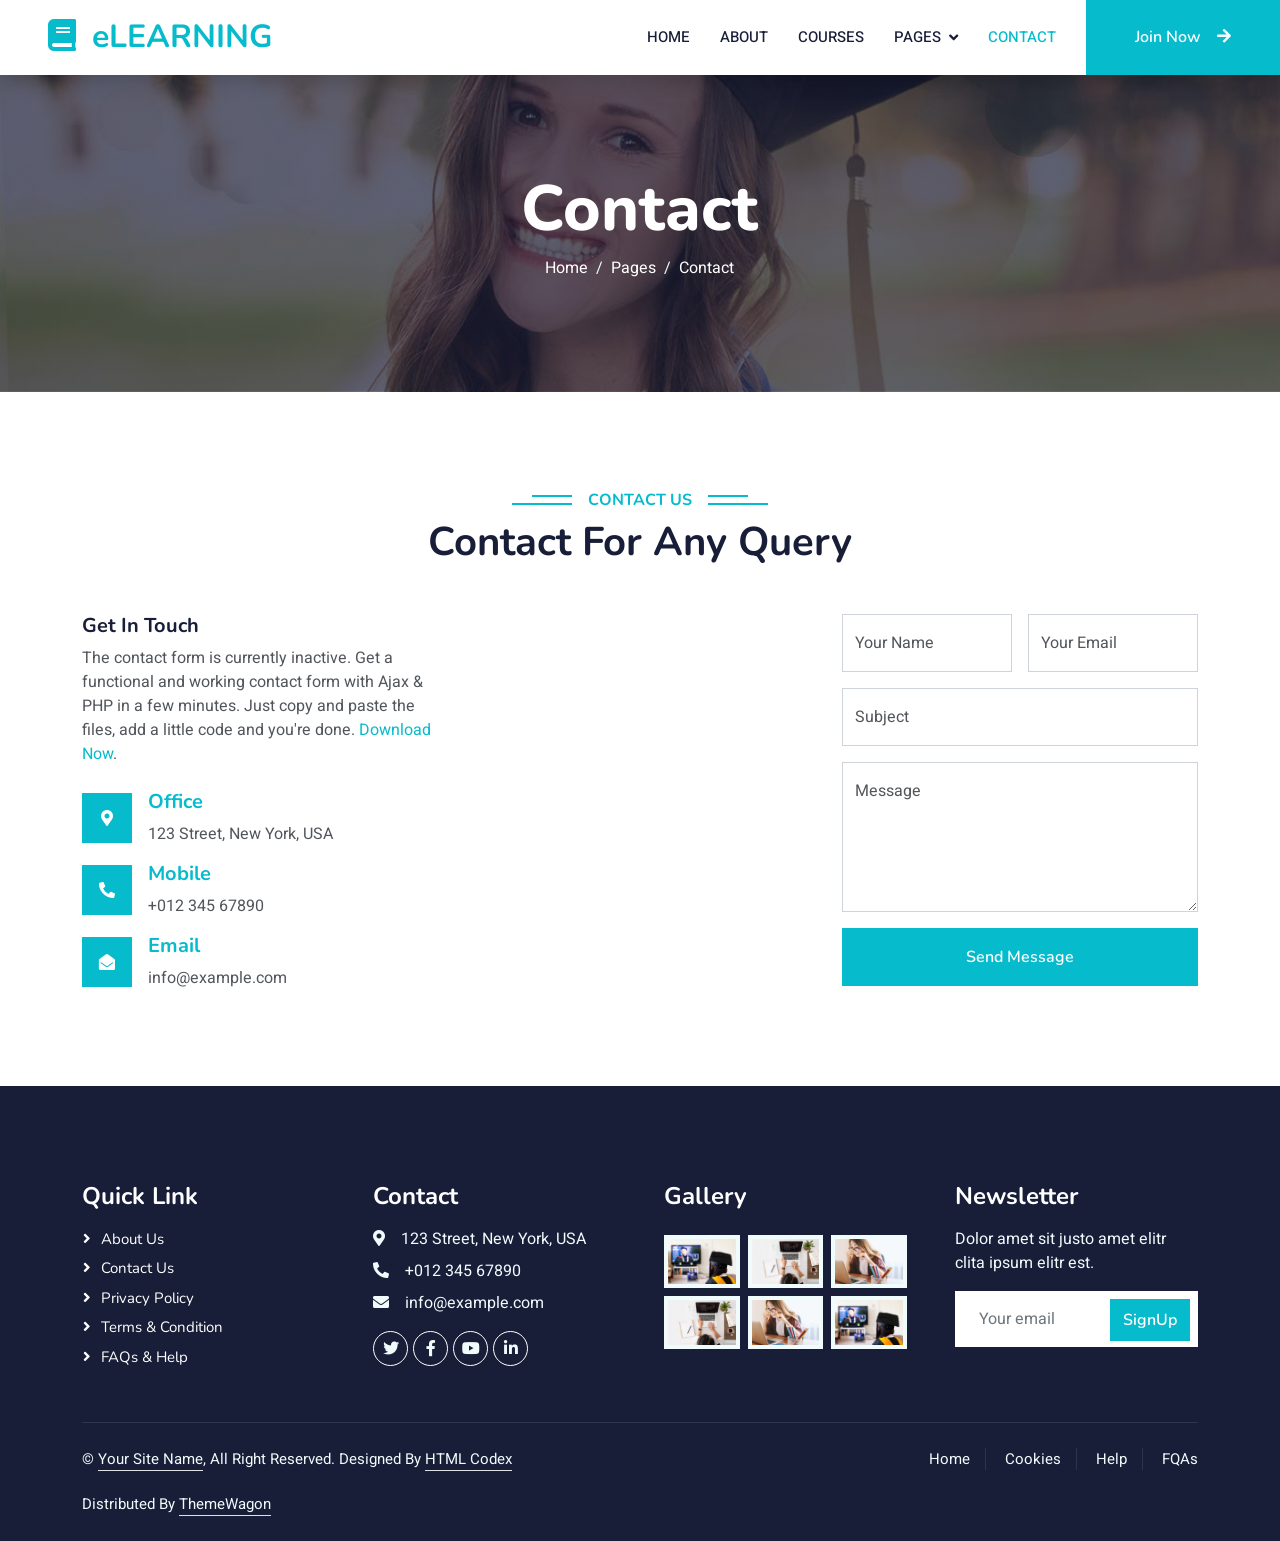
<file: html/contact.html>
<!doctype html>
<html lang="en">
  <head>
    <meta charset="utf-8" />
    <title>eLEARNING - eLearning HTML Template</title>
    <meta content="width=device-width, initial-scale=1.0" name="viewport" />
    <meta content="" name="keywords" />
    <meta content="" name="description" />

    <!-- Favicon -->
    <link href="img/favicon.ico" rel="icon" />

    <!-- Google Web Fonts -->
    <link rel="preconnect" href="https://fonts.googleapis.com" />
    <link rel="preconnect" href="https://fonts.gstatic.com" crossorigin />
    <link
      href="https://fonts.googleapis.com/css2?family=Heebo:wght@400;500;600&family=Nunito:wght@600;700;800&display=swap"
      rel="stylesheet"
    />

    <!-- Icon Font Stylesheet -->
    <link
      href="https://cdnjs.cloudflare.com/ajax/libs/font-awesome/5.10.0/css/all.min.css"
      rel="stylesheet"
    />
    <link
      href="https://cdn.jsdelivr.net/npm/bootstrap-icons@1.4.1/font/bootstrap-icons.css"
      rel="stylesheet"
    />

    <!-- Libraries Stylesheet -->
    <link href="../lib/animate/animate.min.css" rel="stylesheet" />
    <link
      href="../lib/owlcarousel/assets/owl.carousel.min.css"
      rel="stylesheet"
    />

    <!-- Customized Bootstrap Stylesheet -->
    <link href="../css/bootstrap.min.css" rel="stylesheet" />

    <!-- Template Stylesheet -->
    <link href="../css/style.css" rel="stylesheet" />
  </head>

  <body>
    <!-- Spinner Start -->
    <div
      id="spinner"
      class="show bg-white position-fixed translate-middle w-100 vh-100 top-50 start-50 d-flex align-items-center justify-content-center"
    >
      <div
        class="spinner-border text-primary"
        style="width: 3rem; height: 3rem"
        role="status"
      >
        <span class="sr-only">Loading...</span>
      </div>
    </div>
    <!-- Spinner End -->

    <!-- Navbar Start -->
    <nav
      class="navbar navbar-expand-lg bg-white navbar-light shadow sticky-top p-0"
    >
      <a
        href="index.html"
        class="navbar-brand d-flex align-items-center px-4 px-lg-5"
      >
        <h2 class="m-0 text-primary">
          <i class="fa fa-book me-3"></i>eLEARNING
        </h2>
      </a>
      <button
        type="button"
        class="navbar-toggler me-4"
        data-bs-toggle="collapse"
        data-bs-target="#navbarCollapse"
      >
        <span class="navbar-toggler-icon"></span>
      </button>
      <div class="collapse navbar-collapse" id="navbarCollapse">
        <div class="navbar-nav ms-auto p-4 p-lg-0">
          <a href="index.html" class="nav-item nav-link">Home</a>
          <a href="about.html" class="nav-item nav-link">About</a>
          <a href="courses.html" class="nav-item nav-link">Courses</a>
          <div class="nav-item dropdown">
            <a
              href="#"
              class="nav-link dropdown-toggle"
              data-bs-toggle="dropdown"
              >Pages</a
            >
            <div class="dropdown-menu fade-down m-0">
              <a href="team.html" class="dropdown-item">Our Team</a>
              <a href="testimonial.html" class="dropdown-item">Testimonial</a>
              <a href="404.html" class="dropdown-item">404 Page</a>
            </div>
          </div>
          <a href="contact.html" class="nav-item nav-link active">Contact</a>
        </div>
        <a href="" class="btn btn-primary py-4 px-lg-5 d-none d-lg-block"
          >Join Now<i class="fa fa-arrow-right ms-3"></i
        ></a>
      </div>
    </nav>
    <!-- Navbar End -->

    <!-- Header Start -->
    <div class="container-fluid bg-primary py-5 mb-5 page-header">
      <div class="container py-5">
        <div class="row justify-content-center">
          <div class="col-lg-10 text-center">
            <h1 class="display-3 text-white animated slideInDown">Contact</h1>
            <nav aria-label="breadcrumb">
              <ol class="breadcrumb justify-content-center">
                <li class="breadcrumb-item">
                  <a class="text-white" href="index.html">Home</a>
                </li>
                <li class="breadcrumb-item">
                  <a class="text-white" href="#">Pages</a>
                </li>
                <li
                  class="breadcrumb-item text-white active"
                  aria-current="page"
                >
                  Contact
                </li>
              </ol>
            </nav>
          </div>
        </div>
      </div>
    </div>
    <!-- Header End -->

    <!-- Contact Start -->
    <div class="container-xxl py-5">
      <div class="container">
        <div class="text-center wow fadeInUp" data-wow-delay="0.1s">
          <h6 class="section-title bg-white text-center text-primary px-3">
            Contact Us
          </h6>
          <h1 class="mb-5">Contact For Any Query</h1>
        </div>
        <div class="row g-4">
          <div class="col-lg-4 col-md-6 wow fadeInUp" data-wow-delay="0.1s">
            <h5>Get In Touch</h5>
            <p class="mb-4">
              The contact form is currently inactive. Get a functional and
              working contact form with Ajax & PHP in a few minutes. Just copy
              and paste the files, add a little code and you're done.
              <a href="https://htmlcodex.com/contact-form">Download Now</a>.
            </p>
            <div class="d-flex align-items-center mb-3">
              <div
                class="d-flex align-items-center justify-content-center flex-shrink-0 bg-primary"
                style="width: 50px; height: 50px"
              >
                <i class="fa fa-map-marker-alt text-white"></i>
              </div>
              <div class="ms-3">
                <h5 class="text-primary">Office</h5>
                <p class="mb-0">123 Street, New York, USA</p>
              </div>
            </div>
            <div class="d-flex align-items-center mb-3">
              <div
                class="d-flex align-items-center justify-content-center flex-shrink-0 bg-primary"
                style="width: 50px; height: 50px"
              >
                <i class="fa fa-phone-alt text-white"></i>
              </div>
              <div class="ms-3">
                <h5 class="text-primary">Mobile</h5>
                <p class="mb-0">+012 345 67890</p>
              </div>
            </div>
            <div class="d-flex align-items-center">
              <div
                class="d-flex align-items-center justify-content-center flex-shrink-0 bg-primary"
                style="width: 50px; height: 50px"
              >
                <i class="fa fa-envelope-open text-white"></i>
              </div>
              <div class="ms-3">
                <h5 class="text-primary">Email</h5>
                <p class="mb-0">info@example.com</p>
              </div>
            </div>
          </div>
          <div class="col-lg-4 col-md-6 wow fadeInUp" data-wow-delay="0.3s">
            <iframe
              class="position-relative rounded w-100 h-100"
              src="https://www.google.com/maps/embed?pb=!1m18!1m12!1m3!1d3001156.4288297426!2d-78.01371936852176!3d42.72876761954724!2m3!1f0!2f0!3f0!3m2!1i1024!2i768!4f13.1!3m3!1m2!1s0x4ccc4bf0f123a5a9%3A0xddcfc6c1de189567!2sNew%20York%2C%20USA!5e0!3m2!1sen!2sbd!4v1603794290143!5m2!1sen!2sbd"
              frameborder="0"
              style="min-height: 300px; border: 0"
              allowfullscreen=""
              aria-hidden="false"
              tabindex="0"
            ></iframe>
          </div>
          <div class="col-lg-4 col-md-12 wow fadeInUp" data-wow-delay="0.5s">
            <form>
              <div class="row g-3">
                <div class="col-md-6">
                  <div class="form-floating">
                    <input
                      type="text"
                      class="form-control"
                      id="name"
                      placeholder="Your Name"
                    />
                    <label for="name">Your Name</label>
                  </div>
                </div>
                <div class="col-md-6">
                  <div class="form-floating">
                    <input
                      type="email"
                      class="form-control"
                      id="email"
                      placeholder="Your Email"
                    />
                    <label for="email">Your Email</label>
                  </div>
                </div>
                <div class="col-12">
                  <div class="form-floating">
                    <input
                      type="text"
                      class="form-control"
                      id="subject"
                      placeholder="Subject"
                    />
                    <label for="subject">Subject</label>
                  </div>
                </div>
                <div class="col-12">
                  <div class="form-floating">
                    <textarea
                      class="form-control"
                      placeholder="Leave a message here"
                      id="message"
                      style="height: 150px"
                    ></textarea>
                    <label for="message">Message</label>
                  </div>
                </div>
                <div class="col-12">
                  <button class="btn btn-primary w-100 py-3" type="submit">
                    Send Message
                  </button>
                </div>
              </div>
            </form>
          </div>
        </div>
      </div>
    </div>
    <!-- Contact End -->

    <!-- Footer Start -->
    <div
      class="container-fluid bg-dark text-light footer pt-5 mt-5 wow fadeIn"
      data-wow-delay="0.1s"
    >
      <div class="container py-5">
        <div class="row g-5">
          <div class="col-lg-3 col-md-6">
            <h4 class="text-white mb-3">Quick Link</h4>
            <a class="btn btn-link" href="">About Us</a>
            <a class="btn btn-link" href="">Contact Us</a>
            <a class="btn btn-link" href="">Privacy Policy</a>
            <a class="btn btn-link" href="">Terms & Condition</a>
            <a class="btn btn-link" href="">FAQs & Help</a>
          </div>
          <div class="col-lg-3 col-md-6">
            <h4 class="text-white mb-3">Contact</h4>
            <p class="mb-2">
              <i class="fa fa-map-marker-alt me-3"></i>123 Street, New York, USA
            </p>
            <p class="mb-2">
              <i class="fa fa-phone-alt me-3"></i>+012 345 67890
            </p>
            <p class="mb-2">
              <i class="fa fa-envelope me-3"></i>info@example.com
            </p>
            <div class="d-flex pt-2">
              <a class="btn btn-outline-light btn-social" href=""
                ><i class="fab fa-twitter"></i
              ></a>
              <a class="btn btn-outline-light btn-social" href=""
                ><i class="fab fa-facebook-f"></i
              ></a>
              <a class="btn btn-outline-light btn-social" href=""
                ><i class="fab fa-youtube"></i
              ></a>
              <a class="btn btn-outline-light btn-social" href=""
                ><i class="fab fa-linkedin-in"></i
              ></a>
            </div>
          </div>
          <div class="col-lg-3 col-md-6">
            <h4 class="text-white mb-3">Gallery</h4>
            <div class="row g-2 pt-2">
              <div class="col-4">
                <img
                  class="img-fluid bg-light p-1"
                  src="../img/course-1.jpg"
                  alt=""
                />
              </div>
              <div class="col-4">
                <img
                  class="img-fluid bg-light p-1"
                  src="../img/course-2.jpg"
                  alt=""
                />
              </div>
              <div class="col-4">
                <img
                  class="img-fluid bg-light p-1"
                  src="../img/course-3.jpg"
                  alt=""
                />
              </div>
              <div class="col-4">
                <img
                  class="img-fluid bg-light p-1"
                  src="../img/course-2.jpg"
                  alt=""
                />
              </div>
              <div class="col-4">
                <img
                  class="img-fluid bg-light p-1"
                  src="../img/course-3.jpg"
                  alt=""
                />
              </div>
              <div class="col-4">
                <img
                  class="img-fluid bg-light p-1"
                  src="../img/course-1.jpg"
                  alt=""
                />
              </div>
            </div>
          </div>
          <div class="col-lg-3 col-md-6">
            <h4 class="text-white mb-3">Newsletter</h4>
            <p>Dolor amet sit justo amet elitr clita ipsum elitr est.</p>
            <div class="position-relative mx-auto" style="max-width: 400px">
              <input
                class="form-control border-0 w-100 py-3 ps-4 pe-5"
                type="text"
                placeholder="Your email"
              />
              <button
                type="button"
                class="btn btn-primary py-2 position-absolute top-0 end-0 mt-2 me-2"
              >
                SignUp
              </button>
            </div>
          </div>
        </div>
      </div>
      <div class="container">
        <div class="copyright">
          <div class="row">
            <div class="col-md-6 text-center text-md-start mb-3 mb-md-0">
              &copy; <a class="border-bottom" href="#">Your Site Name</a>, All
              Right Reserved.

              <!--/*** This template is free as long as you keep the footer author’s credit link/attribution link/backlink. If you'd like to use the template without the footer author’s credit link/attribution link/backlink, you can purchase the Credit Removal License from "https://htmlcodex.com/credit-removal". Thank you for your support. ***/-->
              Designed By
              <a class="border-bottom" href="https://htmlcodex.com"
                >HTML Codex</a
              ><br /><br />
              Distributed By
              <a class="border-bottom" href="https://themewagon.com"
                >ThemeWagon</a
              >
            </div>
            <div class="col-md-6 text-center text-md-end">
              <div class="footer-menu">
                <a href="">Home</a>
                <a href="">Cookies</a>
                <a href="">Help</a>
                <a href="">FQAs</a>
              </div>
            </div>
          </div>
        </div>
      </div>
    </div>
    <!-- Footer End -->

    <!-- Back to Top -->
    <a href="#" class="btn btn-lg btn-primary back-to-top"
      ><i class="bi bi-arrow-up"></i
    ></a>

    <!-- JavaScript Libraries -->
    <script src="https://code.jquery.com/jquery-3.4.1.min.js"></script>
    <script src="https://cdn.jsdelivr.net/npm/bootstrap@5.0.0/dist/js/bootstrap.bundle.min.js"></script>
    <script src="../lib/wow/wow.min.js"></script>
    <script src="../lib/easing/easing.min.js"></script>
    <script src="../lib/waypoints/waypoints.min.js"></script>
    <script src="../lib/owlcarousel/owl.carousel.min.js"></script>

    <!-- Template Javascript -->
    <script src="../js/main.js"></script>
  </body>
</html>
</file>
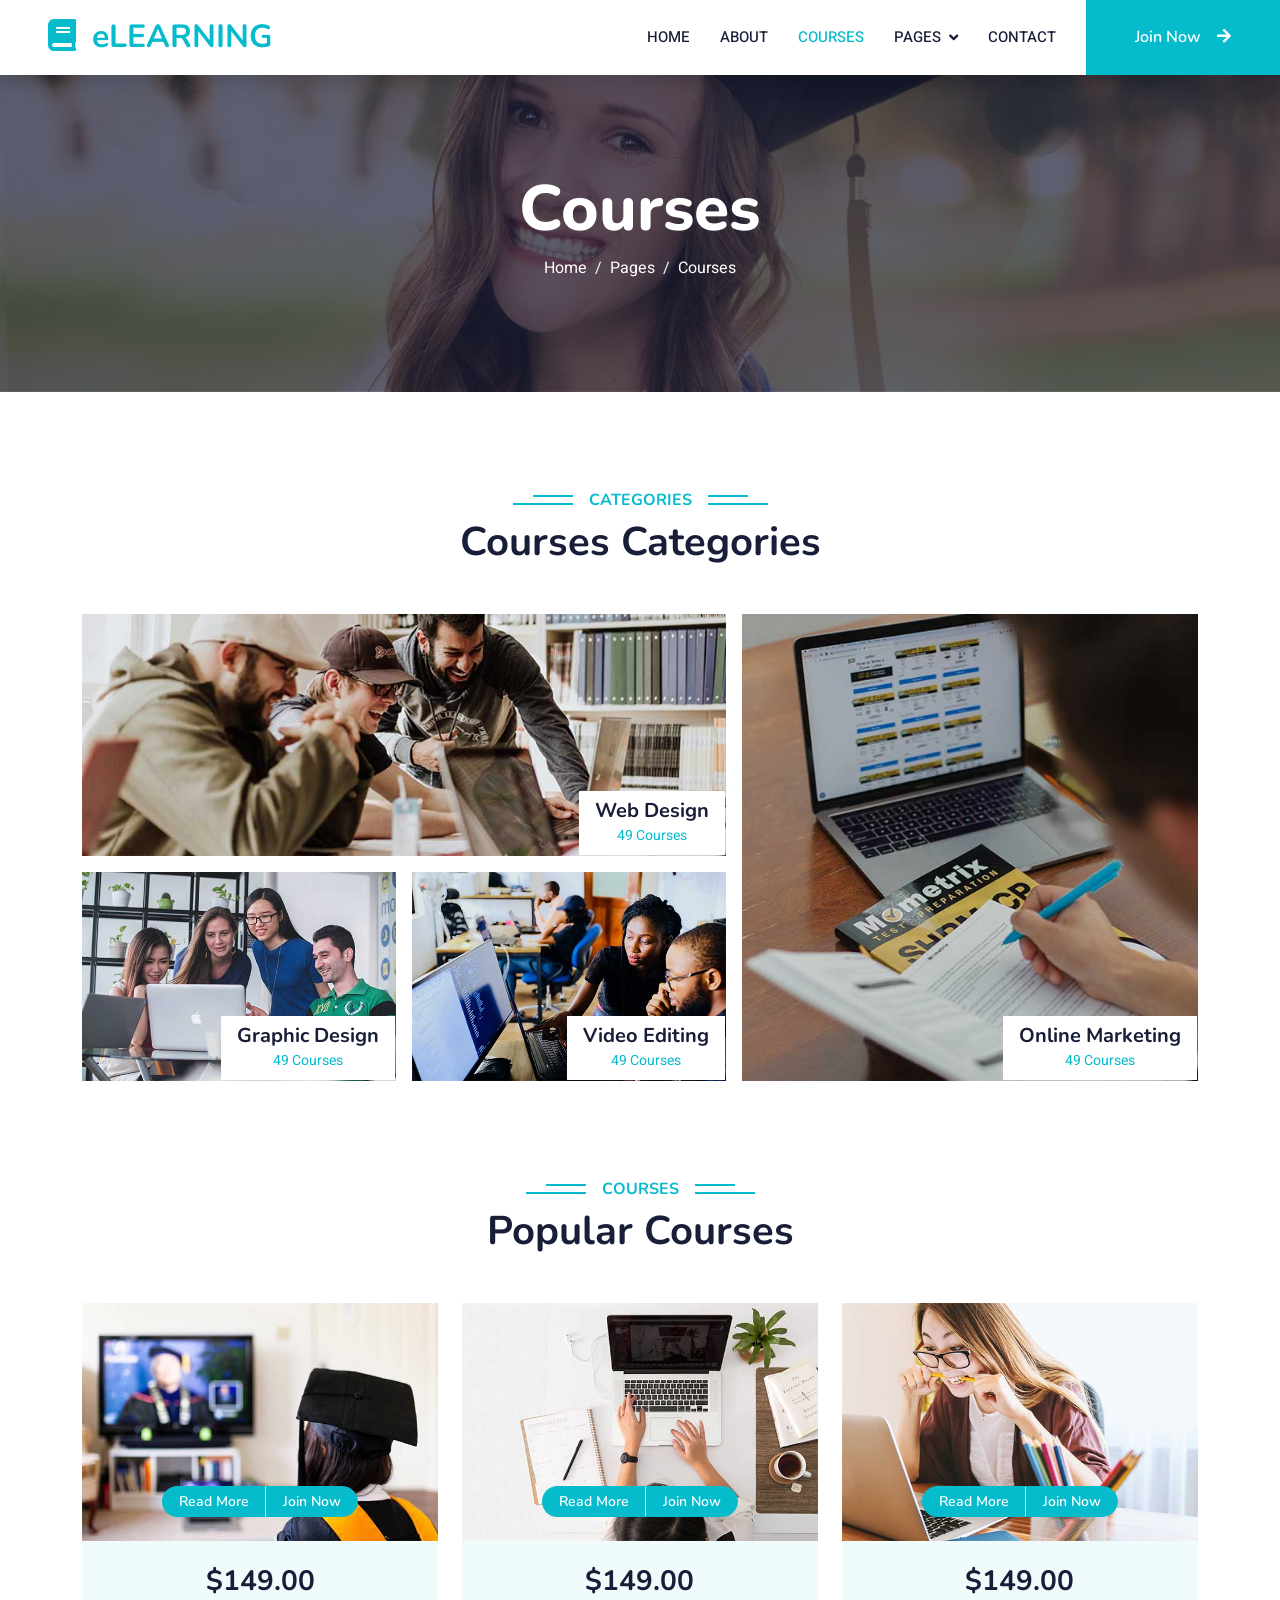
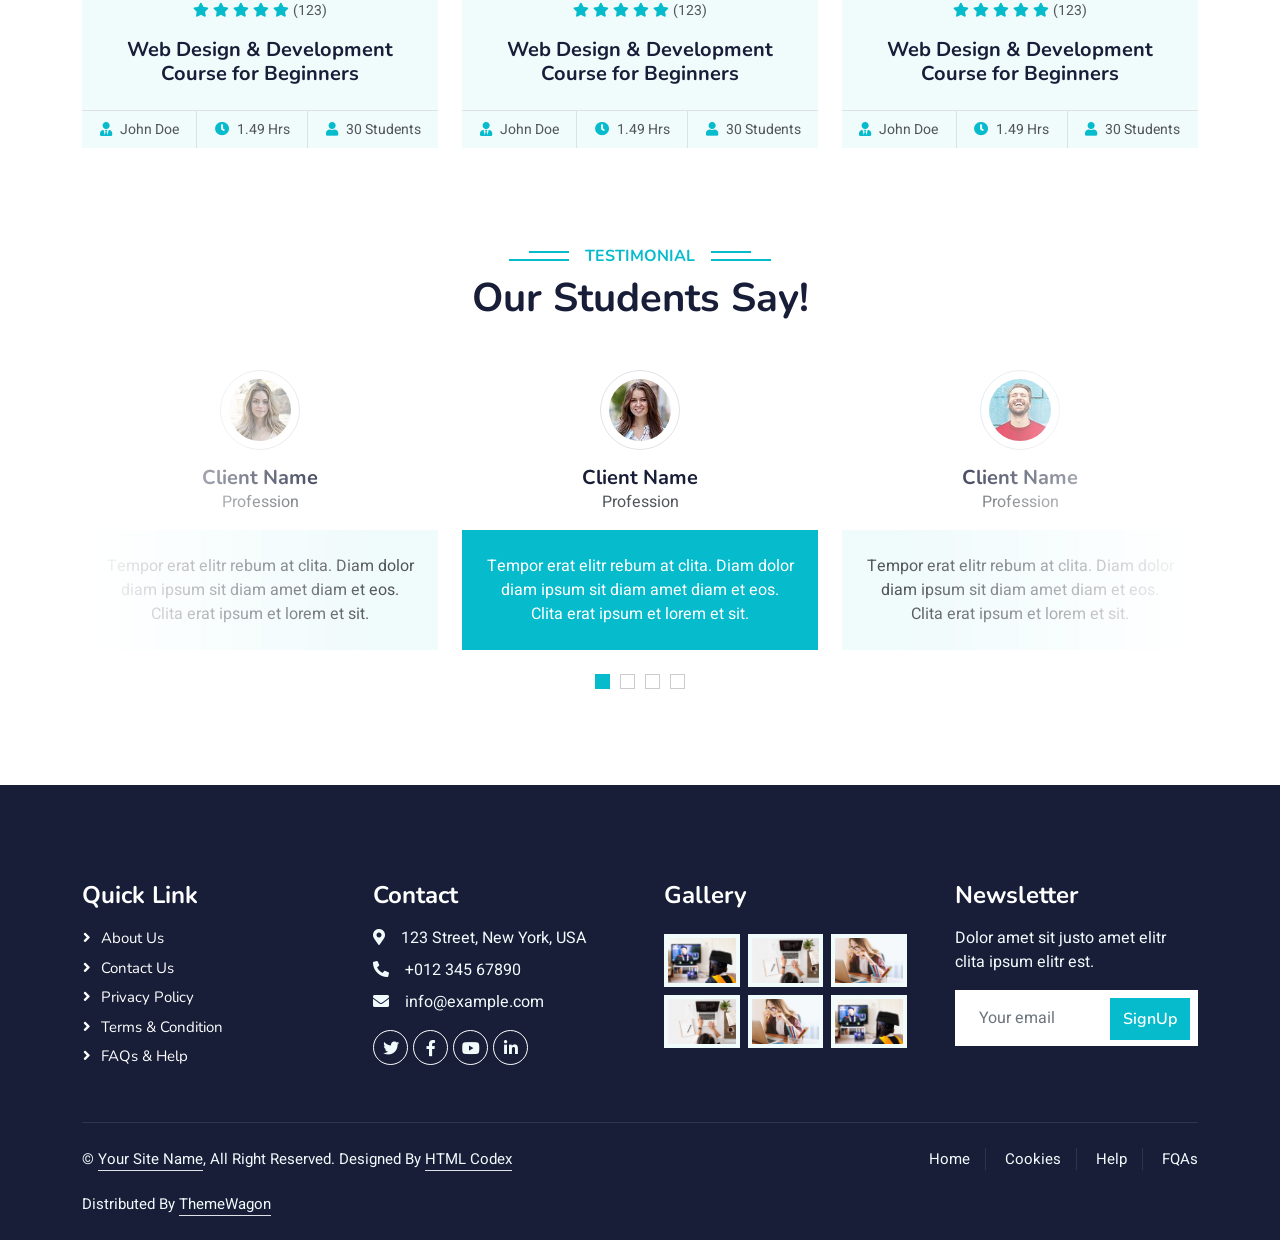
<file: html/courses.html>
<!doctype html>
<html lang="en">
  <head>
    <meta charset="utf-8" />
    <title>eLEARNING - eLearning HTML Template</title>
    <meta content="width=device-width, initial-scale=1.0" name="viewport" />
    <meta content="" name="keywords" />
    <meta content="" name="description" />

    <!-- Favicon -->
    <link href="img/favicon.ico" rel="icon" />

    <!-- Google Web Fonts -->
    <link rel="preconnect" href="https://fonts.googleapis.com" />
    <link rel="preconnect" href="https://fonts.gstatic.com" crossorigin />
    <link
      href="https://fonts.googleapis.com/css2?family=Heebo:wght@400;500;600&family=Nunito:wght@600;700;800&display=swap"
      rel="stylesheet"
    />

    <!-- Icon Font Stylesheet -->
    <link
      href="https://cdnjs.cloudflare.com/ajax/libs/font-awesome/5.10.0/css/all.min.css"
      rel="stylesheet"
    />
    <link
      href="https://cdn.jsdelivr.net/npm/bootstrap-icons@1.4.1/font/bootstrap-icons.css"
      rel="stylesheet"
    />

    <!-- Libraries Stylesheet -->
    <link href="../lib/animate/animate.min.css" rel="stylesheet" />
    <link
      href="../lib/owlcarousel/assets/owl.carousel.min.css"
      rel="stylesheet"
    />

    <!-- Customized Bootstrap Stylesheet -->
    <link href="../css/bootstrap.min.css" rel="stylesheet" />

    <!-- Template Stylesheet -->
    <link href="../css/style.css" rel="stylesheet" />
  </head>

  <body>
    <!-- Spinner Start -->
    <div
      id="spinner"
      class="show bg-white position-fixed translate-middle w-100 vh-100 top-50 start-50 d-flex align-items-center justify-content-center"
    >
      <div
        class="spinner-border text-primary"
        style="width: 3rem; height: 3rem"
        role="status"
      >
        <span class="sr-only">Loading...</span>
      </div>
    </div>
    <!-- Spinner End -->

    <!-- Navbar Start -->
    <nav
      class="navbar navbar-expand-lg bg-white navbar-light shadow sticky-top p-0"
    >
      <a
        href="index.html"
        class="navbar-brand d-flex align-items-center px-4 px-lg-5"
      >
        <h2 class="m-0 text-primary">
          <i class="fa fa-book me-3"></i>eLEARNING
        </h2>
      </a>
      <button
        type="button"
        class="navbar-toggler me-4"
        data-bs-toggle="collapse"
        data-bs-target="#navbarCollapse"
      >
        <span class="navbar-toggler-icon"></span>
      </button>
      <div class="collapse navbar-collapse" id="navbarCollapse">
        <div class="navbar-nav ms-auto p-4 p-lg-0">
          <a href="index.html" class="nav-item nav-link">Home</a>
          <a href="about.html" class="nav-item nav-link">About</a>
          <a href="courses.html" class="nav-item nav-link active">Courses</a>
          <div class="nav-item dropdown">
            <a
              href="#"
              class="nav-link dropdown-toggle"
              data-bs-toggle="dropdown"
              >Pages</a
            >
            <div class="dropdown-menu fade-down m-0">
              <a href="team.html" class="dropdown-item">Our Team</a>
              <a href="testimonial.html" class="dropdown-item">Testimonial</a>
              <a href="404.html" class="dropdown-item">404 Page</a>
            </div>
          </div>
          <a href="contact.html" class="nav-item nav-link">Contact</a>
        </div>
        <a href="" class="btn btn-primary py-4 px-lg-5 d-none d-lg-block"
          >Join Now<i class="fa fa-arrow-right ms-3"></i
        ></a>
      </div>
    </nav>
    <!-- Navbar End -->

    <!-- Header Start -->
    <div class="container-fluid bg-primary py-5 mb-5 page-header">
      <div class="container py-5">
        <div class="row justify-content-center">
          <div class="col-lg-10 text-center">
            <h1 class="display-3 text-white animated slideInDown">Courses</h1>
            <nav aria-label="breadcrumb">
              <ol class="breadcrumb justify-content-center">
                <li class="breadcrumb-item">
                  <a class="text-white" href="index.html">Home</a>
                </li>
                <li class="breadcrumb-item">
                  <a class="text-white" href="#">Pages</a>
                </li>
                <li
                  class="breadcrumb-item text-white active"
                  aria-current="page"
                >
                  Courses
                </li>
              </ol>
            </nav>
          </div>
        </div>
      </div>
    </div>
    <!-- Header End -->

    <!-- Categories Start -->
    <div class="container-xxl py-5 category">
      <div class="container">
        <div class="text-center wow fadeInUp" data-wow-delay="0.1s">
          <h6 class="section-title bg-white text-center text-primary px-3">
            Categories
          </h6>
          <h1 class="mb-5">Courses Categories</h1>
        </div>
        <div class="row g-3">
          <div class="col-lg-7 col-md-6">
            <div class="row g-3">
              <div class="col-lg-12 col-md-12 wow zoomIn" data-wow-delay="0.1s">
                <a class="position-relative d-block overflow-hidden" href="">
                  <img class="img-fluid" src="../img/cat-1.jpg" alt="" />
                  <div
                    class="bg-white text-center position-absolute bottom-0 end-0 py-2 px-3"
                    style="margin: 1px"
                  >
                    <h5 class="m-0">Web Design</h5>
                    <small class="text-primary">49 Courses</small>
                  </div>
                </a>
              </div>
              <div class="col-lg-6 col-md-12 wow zoomIn" data-wow-delay="0.3s">
                <a class="position-relative d-block overflow-hidden" href="">
                  <img class="img-fluid" src="../img/cat-2.jpg" alt="" />
                  <div
                    class="bg-white text-center position-absolute bottom-0 end-0 py-2 px-3"
                    style="margin: 1px"
                  >
                    <h5 class="m-0">Graphic Design</h5>
                    <small class="text-primary">49 Courses</small>
                  </div>
                </a>
              </div>
              <div class="col-lg-6 col-md-12 wow zoomIn" data-wow-delay="0.5s">
                <a class="position-relative d-block overflow-hidden" href="">
                  <img class="img-fluid" src="../img/cat-3.jpg" alt="" />
                  <div
                    class="bg-white text-center position-absolute bottom-0 end-0 py-2 px-3"
                    style="margin: 1px"
                  >
                    <h5 class="m-0">Video Editing</h5>
                    <small class="text-primary">49 Courses</small>
                  </div>
                </a>
              </div>
            </div>
          </div>
          <div
            class="col-lg-5 col-md-6 wow zoomIn"
            data-wow-delay="0.7s"
            style="min-height: 350px"
          >
            <a class="position-relative d-block h-100 overflow-hidden" href="">
              <img
                class="img-fluid position-absolute w-100 h-100"
                src="../img/cat-4.jpg"
                alt=""
                style="object-fit: cover"
              />
              <div
                class="bg-white text-center position-absolute bottom-0 end-0 py-2 px-3"
                style="margin: 1px"
              >
                <h5 class="m-0">Online Marketing</h5>
                <small class="text-primary">49 Courses</small>
              </div>
            </a>
          </div>
        </div>
      </div>
    </div>
    <!-- Categories Start -->

    <!-- Courses Start -->
    <div class="container-xxl py-5">
      <div class="container">
        <div class="text-center wow fadeInUp" data-wow-delay="0.1s">
          <h6 class="section-title bg-white text-center text-primary px-3">
            Courses
          </h6>
          <h1 class="mb-5">Popular Courses</h1>
        </div>
        <div class="row g-4 justify-content-center">
          <div class="col-lg-4 col-md-6 wow fadeInUp" data-wow-delay="0.1s">
            <div class="course-item bg-light">
              <div class="position-relative overflow-hidden">
                <img class="img-fluid" src="../img/course-1.jpg" alt="" />
                <div
                  class="w-100 d-flex justify-content-center position-absolute bottom-0 start-0 mb-4"
                >
                  <a
                    href="#"
                    class="flex-shrink-0 btn btn-sm btn-primary px-3 border-end"
                    style="border-radius: 30px 0 0 30px"
                    >Read More</a
                  >
                  <a
                    href="#"
                    class="flex-shrink-0 btn btn-sm btn-primary px-3"
                    style="border-radius: 0 30px 30px 0"
                    >Join Now</a
                  >
                </div>
              </div>
              <div class="text-center p-4 pb-0">
                <h3 class="mb-0">$149.00</h3>
                <div class="mb-3">
                  <small class="fa fa-star text-primary"></small>
                  <small class="fa fa-star text-primary"></small>
                  <small class="fa fa-star text-primary"></small>
                  <small class="fa fa-star text-primary"></small>
                  <small class="fa fa-star text-primary"></small>
                  <small>(123)</small>
                </div>
                <h5 class="mb-4">
                  Web Design & Development Course for Beginners
                </h5>
              </div>
              <div class="d-flex border-top">
                <small class="flex-fill text-center border-end py-2"
                  ><i class="fa fa-user-tie text-primary me-2"></i>John
                  Doe</small
                >
                <small class="flex-fill text-center border-end py-2"
                  ><i class="fa fa-clock text-primary me-2"></i>1.49 Hrs</small
                >
                <small class="flex-fill text-center py-2"
                  ><i class="fa fa-user text-primary me-2"></i>30
                  Students</small
                >
              </div>
            </div>
          </div>
          <div class="col-lg-4 col-md-6 wow fadeInUp" data-wow-delay="0.3s">
            <div class="course-item bg-light">
              <div class="position-relative overflow-hidden">
                <img class="img-fluid" src="../img/course-2.jpg" alt="" />
                <div
                  class="w-100 d-flex justify-content-center position-absolute bottom-0 start-0 mb-4"
                >
                  <a
                    href="#"
                    class="flex-shrink-0 btn btn-sm btn-primary px-3 border-end"
                    style="border-radius: 30px 0 0 30px"
                    >Read More</a
                  >
                  <a
                    href="#"
                    class="flex-shrink-0 btn btn-sm btn-primary px-3"
                    style="border-radius: 0 30px 30px 0"
                    >Join Now</a
                  >
                </div>
              </div>
              <div class="text-center p-4 pb-0">
                <h3 class="mb-0">$149.00</h3>
                <div class="mb-3">
                  <small class="fa fa-star text-primary"></small>
                  <small class="fa fa-star text-primary"></small>
                  <small class="fa fa-star text-primary"></small>
                  <small class="fa fa-star text-primary"></small>
                  <small class="fa fa-star text-primary"></small>
                  <small>(123)</small>
                </div>
                <h5 class="mb-4">
                  Web Design & Development Course for Beginners
                </h5>
              </div>
              <div class="d-flex border-top">
                <small class="flex-fill text-center border-end py-2"
                  ><i class="fa fa-user-tie text-primary me-2"></i>John
                  Doe</small
                >
                <small class="flex-fill text-center border-end py-2"
                  ><i class="fa fa-clock text-primary me-2"></i>1.49 Hrs</small
                >
                <small class="flex-fill text-center py-2"
                  ><i class="fa fa-user text-primary me-2"></i>30
                  Students</small
                >
              </div>
            </div>
          </div>
          <div class="col-lg-4 col-md-6 wow fadeInUp" data-wow-delay="0.5s">
            <div class="course-item bg-light">
              <div class="position-relative overflow-hidden">
                <img class="img-fluid" src="../img/course-3.jpg" alt="" />
                <div
                  class="w-100 d-flex justify-content-center position-absolute bottom-0 start-0 mb-4"
                >
                  <a
                    href="#"
                    class="flex-shrink-0 btn btn-sm btn-primary px-3 border-end"
                    style="border-radius: 30px 0 0 30px"
                    >Read More</a
                  >
                  <a
                    href="#"
                    class="flex-shrink-0 btn btn-sm btn-primary px-3"
                    style="border-radius: 0 30px 30px 0"
                    >Join Now</a
                  >
                </div>
              </div>
              <div class="text-center p-4 pb-0">
                <h3 class="mb-0">$149.00</h3>
                <div class="mb-3">
                  <small class="fa fa-star text-primary"></small>
                  <small class="fa fa-star text-primary"></small>
                  <small class="fa fa-star text-primary"></small>
                  <small class="fa fa-star text-primary"></small>
                  <small class="fa fa-star text-primary"></small>
                  <small>(123)</small>
                </div>
                <h5 class="mb-4">
                  Web Design & Development Course for Beginners
                </h5>
              </div>
              <div class="d-flex border-top">
                <small class="flex-fill text-center border-end py-2"
                  ><i class="fa fa-user-tie text-primary me-2"></i>John
                  Doe</small
                >
                <small class="flex-fill text-center border-end py-2"
                  ><i class="fa fa-clock text-primary me-2"></i>1.49 Hrs</small
                >
                <small class="flex-fill text-center py-2"
                  ><i class="fa fa-user text-primary me-2"></i>30
                  Students</small
                >
              </div>
            </div>
          </div>
        </div>
      </div>
    </div>
    <!-- Courses End -->

    <!-- Testimonial Start -->
    <div class="container-xxl py-5 wow fadeInUp" data-wow-delay="0.1s">
      <div class="container">
        <div class="text-center">
          <h6 class="section-title bg-white text-center text-primary px-3">
            Testimonial
          </h6>
          <h1 class="mb-5">Our Students Say!</h1>
        </div>
        <div class="owl-carousel testimonial-carousel position-relative">
          <div class="testimonial-item text-center">
            <img
              class="border rounded-circle p-2 mx-auto mb-3"
              src="../img/testimonial-1.jpg"
              style="width: 80px; height: 80px"
            />
            <h5 class="mb-0">Client Name</h5>
            <p>Profession</p>
            <div class="testimonial-text bg-light text-center p-4">
              <p class="mb-0">
                Tempor erat elitr rebum at clita. Diam dolor diam ipsum sit diam
                amet diam et eos. Clita erat ipsum et lorem et sit.
              </p>
            </div>
          </div>
          <div class="testimonial-item text-center">
            <img
              class="border rounded-circle p-2 mx-auto mb-3"
              src="../img/testimonial-2.jpg"
              style="width: 80px; height: 80px"
            />
            <h5 class="mb-0">Client Name</h5>
            <p>Profession</p>
            <div class="testimonial-text bg-light text-center p-4">
              <p class="mb-0">
                Tempor erat elitr rebum at clita. Diam dolor diam ipsum sit diam
                amet diam et eos. Clita erat ipsum et lorem et sit.
              </p>
            </div>
          </div>
          <div class="testimonial-item text-center">
            <img
              class="border rounded-circle p-2 mx-auto mb-3"
              src="../img/testimonial-3.jpg"
              style="width: 80px; height: 80px"
            />
            <h5 class="mb-0">Client Name</h5>
            <p>Profession</p>
            <div class="testimonial-text bg-light text-center p-4">
              <p class="mb-0">
                Tempor erat elitr rebum at clita. Diam dolor diam ipsum sit diam
                amet diam et eos. Clita erat ipsum et lorem et sit.
              </p>
            </div>
          </div>
          <div class="testimonial-item text-center">
            <img
              class="border rounded-circle p-2 mx-auto mb-3"
              src="../img/testimonial-4.jpg"
              style="width: 80px; height: 80px"
            />
            <h5 class="mb-0">Client Name</h5>
            <p>Profession</p>
            <div class="testimonial-text bg-light text-center p-4">
              <p class="mb-0">
                Tempor erat elitr rebum at clita. Diam dolor diam ipsum sit diam
                amet diam et eos. Clita erat ipsum et lorem et sit.
              </p>
            </div>
          </div>
        </div>
      </div>
    </div>
    <!-- Testimonial End -->

    <!-- Footer Start -->
    <div
      class="container-fluid bg-dark text-light footer pt-5 mt-5 wow fadeIn"
      data-wow-delay="0.1s"
    >
      <div class="container py-5">
        <div class="row g-5">
          <div class="col-lg-3 col-md-6">
            <h4 class="text-white mb-3">Quick Link</h4>
            <a class="btn btn-link" href="">About Us</a>
            <a class="btn btn-link" href="">Contact Us</a>
            <a class="btn btn-link" href="">Privacy Policy</a>
            <a class="btn btn-link" href="">Terms & Condition</a>
            <a class="btn btn-link" href="">FAQs & Help</a>
          </div>
          <div class="col-lg-3 col-md-6">
            <h4 class="text-white mb-3">Contact</h4>
            <p class="mb-2">
              <i class="fa fa-map-marker-alt me-3"></i>123 Street, New York, USA
            </p>
            <p class="mb-2">
              <i class="fa fa-phone-alt me-3"></i>+012 345 67890
            </p>
            <p class="mb-2">
              <i class="fa fa-envelope me-3"></i>info@example.com
            </p>
            <div class="d-flex pt-2">
              <a class="btn btn-outline-light btn-social" href=""
                ><i class="fab fa-twitter"></i
              ></a>
              <a class="btn btn-outline-light btn-social" href=""
                ><i class="fab fa-facebook-f"></i
              ></a>
              <a class="btn btn-outline-light btn-social" href=""
                ><i class="fab fa-youtube"></i
              ></a>
              <a class="btn btn-outline-light btn-social" href=""
                ><i class="fab fa-linkedin-in"></i
              ></a>
            </div>
          </div>
          <div class="col-lg-3 col-md-6">
            <h4 class="text-white mb-3">Gallery</h4>
            <div class="row g-2 pt-2">
              <div class="col-4">
                <img
                  class="img-fluid bg-light p-1"
                  src="../img/course-1.jpg"
                  alt=""
                />
              </div>
              <div class="col-4">
                <img
                  class="img-fluid bg-light p-1"
                  src="../img/course-2.jpg"
                  alt=""
                />
              </div>
              <div class="col-4">
                <img
                  class="img-fluid bg-light p-1"
                  src="../img/course-3.jpg"
                  alt=""
                />
              </div>
              <div class="col-4">
                <img
                  class="img-fluid bg-light p-1"
                  src="../img/course-2.jpg"
                  alt=""
                />
              </div>
              <div class="col-4">
                <img
                  class="img-fluid bg-light p-1"
                  src="../img/course-3.jpg"
                  alt=""
                />
              </div>
              <div class="col-4">
                <img
                  class="img-fluid bg-light p-1"
                  src="../img/course-1.jpg"
                  alt=""
                />
              </div>
            </div>
          </div>
          <div class="col-lg-3 col-md-6">
            <h4 class="text-white mb-3">Newsletter</h4>
            <p>Dolor amet sit justo amet elitr clita ipsum elitr est.</p>
            <div class="position-relative mx-auto" style="max-width: 400px">
              <input
                class="form-control border-0 w-100 py-3 ps-4 pe-5"
                type="text"
                placeholder="Your email"
              />
              <button
                type="button"
                class="btn btn-primary py-2 position-absolute top-0 end-0 mt-2 me-2"
              >
                SignUp
              </button>
            </div>
          </div>
        </div>
      </div>
      <div class="container">
        <div class="copyright">
          <div class="row">
            <div class="col-md-6 text-center text-md-start mb-3 mb-md-0">
              &copy; <a class="border-bottom" href="#">Your Site Name</a>, All
              Right Reserved.

              <!--/*** This template is free as long as you keep the footer author’s credit link/attribution link/backlink. If you'd like to use the template without the footer author’s credit link/attribution link/backlink, you can purchase the Credit Removal License from "https://htmlcodex.com/credit-removal". Thank you for your support. ***/-->
              Designed By
              <a class="border-bottom" href="https://htmlcodex.com"
                >HTML Codex</a
              ><br /><br />
              Distributed By
              <a class="border-bottom" href="https://themewagon.com"
                >ThemeWagon</a
              >
            </div>
            <div class="col-md-6 text-center text-md-end">
              <div class="footer-menu">
                <a href="">Home</a>
                <a href="">Cookies</a>
                <a href="">Help</a>
                <a href="">FQAs</a>
              </div>
            </div>
          </div>
        </div>
      </div>
    </div>
    <!-- Footer End -->

    <!-- Back to Top -->
    <a href="#" class="btn btn-lg btn-primary back-to-top"
      ><i class="bi bi-arrow-up"></i
    ></a>

    <!-- JavaScript Libraries -->
    <script src="https://code.jquery.com/jquery-3.4.1.min.js"></script>
    <script src="https://cdn.jsdelivr.net/npm/bootstrap@5.0.0/dist/js/bootstrap.bundle.min.js"></script>
    <script src="../lib/wow/wow.min.js"></script>
    <script src="../lib/easing/easing.min.js"></script>
    <script src="../lib/waypoints/waypoints.min.js"></script>
    <script src="../lib/owlcarousel/owl.carousel.min.js"></script>

    <!-- Template Javascript -->
    <script src="../js/main.js"></script>
  </body>
</html>
</file>
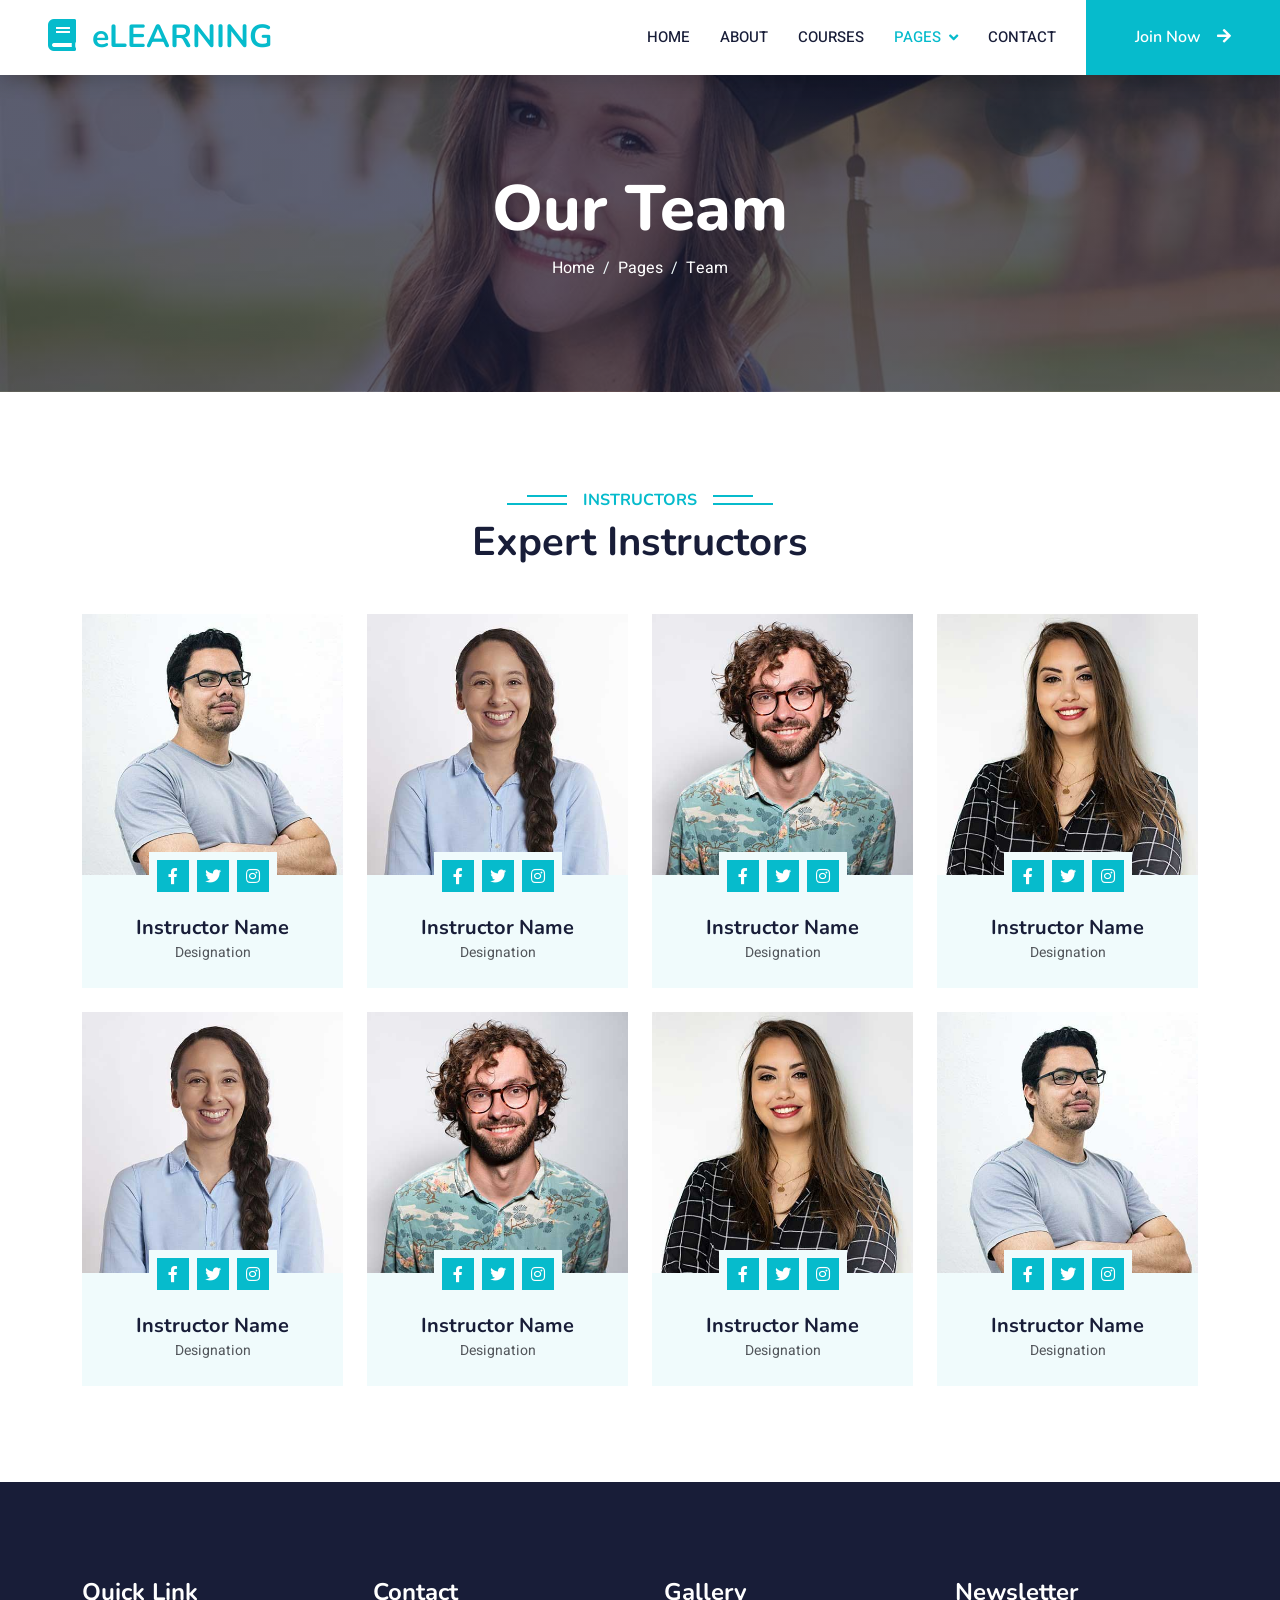
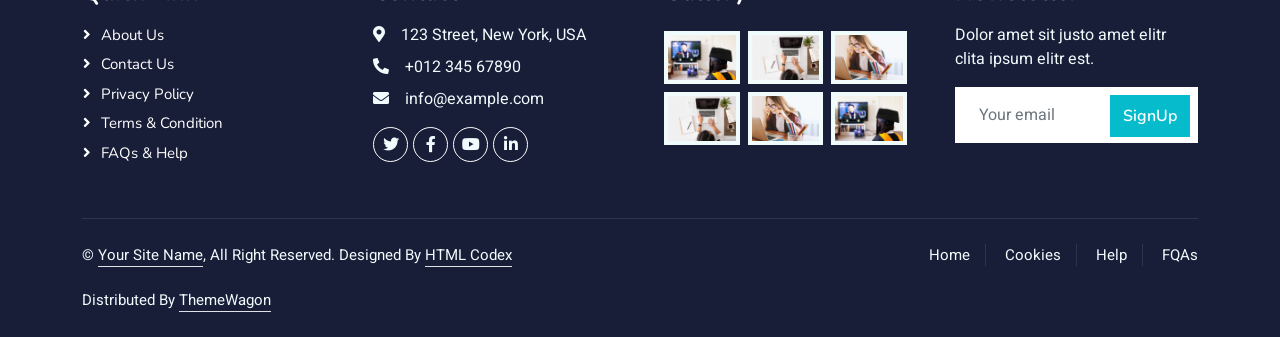
<file: html/team.html>
<!doctype html>
<html lang="en">
  <head>
    <meta charset="utf-8" />
    <title>eLEARNING - eLearning HTML Template</title>
    <meta content="width=device-width, initial-scale=1.0" name="viewport" />
    <meta content="" name="keywords" />
    <meta content="" name="description" />

    <!-- Favicon -->
    <link href="img/favicon.ico" rel="icon" />

    <!-- Google Web Fonts -->
    <link rel="preconnect" href="https://fonts.googleapis.com" />
    <link rel="preconnect" href="https://fonts.gstatic.com" crossorigin />
    <link
      href="https://fonts.googleapis.com/css2?family=Heebo:wght@400;500;600&family=Nunito:wght@600;700;800&display=swap"
      rel="stylesheet"
    />

    <!-- Icon Font Stylesheet -->
    <link
      href="https://cdnjs.cloudflare.com/ajax/libs/font-awesome/5.10.0/css/all.min.css"
      rel="stylesheet"
    />
    <link
      href="https://cdn.jsdelivr.net/npm/bootstrap-icons@1.4.1/font/bootstrap-icons.css"
      rel="stylesheet"
    />

    <!-- Libraries Stylesheet -->
    <link href="../lib/animate/animate.min.css" rel="stylesheet" />
    <link
      href="../lib/owlcarousel/assets/owl.carousel.min.css"
      rel="stylesheet"
    />

    <!-- Customized Bootstrap Stylesheet -->
    <link href="../css/bootstrap.min.css" rel="stylesheet" />

    <!-- Template Stylesheet -->
    <link href="../css/style.css" rel="stylesheet" />
  </head>

  <body>
    <!-- Spinner Start -->
    <div
      id="spinner"
      class="show bg-white position-fixed translate-middle w-100 vh-100 top-50 start-50 d-flex align-items-center justify-content-center"
    >
      <div
        class="spinner-border text-primary"
        style="width: 3rem; height: 3rem"
        role="status"
      >
        <span class="sr-only">Loading...</span>
      </div>
    </div>
    <!-- Spinner End -->

    <!-- Navbar Start -->
    <nav
      class="navbar navbar-expand-lg bg-white navbar-light shadow sticky-top p-0"
    >
      <a
        href="index.html"
        class="navbar-brand d-flex align-items-center px-4 px-lg-5"
      >
        <h2 class="m-0 text-primary">
          <i class="fa fa-book me-3"></i>eLEARNING
        </h2>
      </a>
      <button
        type="button"
        class="navbar-toggler me-4"
        data-bs-toggle="collapse"
        data-bs-target="#navbarCollapse"
      >
        <span class="navbar-toggler-icon"></span>
      </button>
      <div class="collapse navbar-collapse" id="navbarCollapse">
        <div class="navbar-nav ms-auto p-4 p-lg-0">
          <a href="index.html" class="nav-item nav-link">Home</a>
          <a href="about.html" class="nav-item nav-link">About</a>
          <a href="courses.html" class="nav-item nav-link">Courses</a>
          <div class="nav-item dropdown">
            <a
              href="#"
              class="nav-link dropdown-toggle active"
              data-bs-toggle="dropdown"
              >Pages</a
            >
            <div class="dropdown-menu fade-down m-0">
              <a href="team.html" class="dropdown-item active">Our Team</a>
              <a href="testimonial.html" class="dropdown-item">Testimonial</a>
              <a href="404.html" class="dropdown-item">404 Page</a>
            </div>
          </div>
          <a href="contact.html" class="nav-item nav-link">Contact</a>
        </div>
        <a href="" class="btn btn-primary py-4 px-lg-5 d-none d-lg-block"
          >Join Now<i class="fa fa-arrow-right ms-3"></i
        ></a>
      </div>
    </nav>
    <!-- Navbar End -->

    <!-- Header Start -->
    <div class="container-fluid bg-primary py-5 mb-5 page-header">
      <div class="container py-5">
        <div class="row justify-content-center">
          <div class="col-lg-10 text-center">
            <h1 class="display-3 text-white animated slideInDown">Our Team</h1>
            <nav aria-label="breadcrumb">
              <ol class="breadcrumb justify-content-center">
                <li class="breadcrumb-item">
                  <a class="text-white" href="index.html">Home</a>
                </li>
                <li class="breadcrumb-item">
                  <a class="text-white" href="#">Pages</a>
                </li>
                <li
                  class="breadcrumb-item text-white active"
                  aria-current="page"
                >
                  Team
                </li>
              </ol>
            </nav>
          </div>
        </div>
      </div>
    </div>
    <!-- Header End -->

    <!-- Team Start -->
    <div class="container-xxl py-5">
      <div class="container">
        <div class="text-center wow fadeInUp" data-wow-delay="0.1s">
          <h6 class="section-title bg-white text-center text-primary px-3">
            Instructors
          </h6>
          <h1 class="mb-5">Expert Instructors</h1>
        </div>
        <div class="row g-4">
          <div class="col-lg-3 col-md-6 wow fadeInUp" data-wow-delay="0.1s">
            <div class="team-item bg-light">
              <div class="overflow-hidden">
                <img class="img-fluid" src="../img/team-1.jpg" alt="" />
              </div>
              <div
                class="position-relative d-flex justify-content-center"
                style="margin-top: -23px"
              >
                <div class="bg-light d-flex justify-content-center pt-2 px-1">
                  <a class="btn btn-sm-square btn-primary mx-1" href=""
                    ><i class="fab fa-facebook-f"></i
                  ></a>
                  <a class="btn btn-sm-square btn-primary mx-1" href=""
                    ><i class="fab fa-twitter"></i
                  ></a>
                  <a class="btn btn-sm-square btn-primary mx-1" href=""
                    ><i class="fab fa-instagram"></i
                  ></a>
                </div>
              </div>
              <div class="text-center p-4">
                <h5 class="mb-0">Instructor Name</h5>
                <small>Designation</small>
              </div>
            </div>
          </div>
          <div class="col-lg-3 col-md-6 wow fadeInUp" data-wow-delay="0.3s">
            <div class="team-item bg-light">
              <div class="overflow-hidden">
                <img class="img-fluid" src="../img/team-2.jpg" alt="" />
              </div>
              <div
                class="position-relative d-flex justify-content-center"
                style="margin-top: -23px"
              >
                <div class="bg-light d-flex justify-content-center pt-2 px-1">
                  <a class="btn btn-sm-square btn-primary mx-1" href=""
                    ><i class="fab fa-facebook-f"></i
                  ></a>
                  <a class="btn btn-sm-square btn-primary mx-1" href=""
                    ><i class="fab fa-twitter"></i
                  ></a>
                  <a class="btn btn-sm-square btn-primary mx-1" href=""
                    ><i class="fab fa-instagram"></i
                  ></a>
                </div>
              </div>
              <div class="text-center p-4">
                <h5 class="mb-0">Instructor Name</h5>
                <small>Designation</small>
              </div>
            </div>
          </div>
          <div class="col-lg-3 col-md-6 wow fadeInUp" data-wow-delay="0.5s">
            <div class="team-item bg-light">
              <div class="overflow-hidden">
                <img class="img-fluid" src="../img/team-3.jpg" alt="" />
              </div>
              <div
                class="position-relative d-flex justify-content-center"
                style="margin-top: -23px"
              >
                <div class="bg-light d-flex justify-content-center pt-2 px-1">
                  <a class="btn btn-sm-square btn-primary mx-1" href=""
                    ><i class="fab fa-facebook-f"></i
                  ></a>
                  <a class="btn btn-sm-square btn-primary mx-1" href=""
                    ><i class="fab fa-twitter"></i
                  ></a>
                  <a class="btn btn-sm-square btn-primary mx-1" href=""
                    ><i class="fab fa-instagram"></i
                  ></a>
                </div>
              </div>
              <div class="text-center p-4">
                <h5 class="mb-0">Instructor Name</h5>
                <small>Designation</small>
              </div>
            </div>
          </div>
          <div class="col-lg-3 col-md-6 wow fadeInUp" data-wow-delay="0.7s">
            <div class="team-item bg-light">
              <div class="overflow-hidden">
                <img class="img-fluid" src="../img/team-4.jpg" alt="" />
              </div>
              <div
                class="position-relative d-flex justify-content-center"
                style="margin-top: -23px"
              >
                <div class="bg-light d-flex justify-content-center pt-2 px-1">
                  <a class="btn btn-sm-square btn-primary mx-1" href=""
                    ><i class="fab fa-facebook-f"></i
                  ></a>
                  <a class="btn btn-sm-square btn-primary mx-1" href=""
                    ><i class="fab fa-twitter"></i
                  ></a>
                  <a class="btn btn-sm-square btn-primary mx-1" href=""
                    ><i class="fab fa-instagram"></i
                  ></a>
                </div>
              </div>
              <div class="text-center p-4">
                <h5 class="mb-0">Instructor Name</h5>
                <small>Designation</small>
              </div>
            </div>
          </div>
          <div class="col-lg-3 col-md-6 wow fadeInUp" data-wow-delay="0.1s">
            <div class="team-item bg-light">
              <div class="overflow-hidden">
                <img class="img-fluid" src="../img/team-2.jpg" alt="" />
              </div>
              <div
                class="position-relative d-flex justify-content-center"
                style="margin-top: -23px"
              >
                <div class="bg-light d-flex justify-content-center pt-2 px-1">
                  <a class="btn btn-sm-square btn-primary mx-1" href=""
                    ><i class="fab fa-facebook-f"></i
                  ></a>
                  <a class="btn btn-sm-square btn-primary mx-1" href=""
                    ><i class="fab fa-twitter"></i
                  ></a>
                  <a class="btn btn-sm-square btn-primary mx-1" href=""
                    ><i class="fab fa-instagram"></i
                  ></a>
                </div>
              </div>
              <div class="text-center p-4">
                <h5 class="mb-0">Instructor Name</h5>
                <small>Designation</small>
              </div>
            </div>
          </div>
          <div class="col-lg-3 col-md-6 wow fadeInUp" data-wow-delay="0.3s">
            <div class="team-item bg-light">
              <div class="overflow-hidden">
                <img class="img-fluid" src="../img/team-3.jpg" alt="" />
              </div>
              <div
                class="position-relative d-flex justify-content-center"
                style="margin-top: -23px"
              >
                <div class="bg-light d-flex justify-content-center pt-2 px-1">
                  <a class="btn btn-sm-square btn-primary mx-1" href=""
                    ><i class="fab fa-facebook-f"></i
                  ></a>
                  <a class="btn btn-sm-square btn-primary mx-1" href=""
                    ><i class="fab fa-twitter"></i
                  ></a>
                  <a class="btn btn-sm-square btn-primary mx-1" href=""
                    ><i class="fab fa-instagram"></i
                  ></a>
                </div>
              </div>
              <div class="text-center p-4">
                <h5 class="mb-0">Instructor Name</h5>
                <small>Designation</small>
              </div>
            </div>
          </div>
          <div class="col-lg-3 col-md-6 wow fadeInUp" data-wow-delay="0.5s">
            <div class="team-item bg-light">
              <div class="overflow-hidden">
                <img class="img-fluid" src="../img/team-4.jpg" alt="" />
              </div>
              <div
                class="position-relative d-flex justify-content-center"
                style="margin-top: -23px"
              >
                <div class="bg-light d-flex justify-content-center pt-2 px-1">
                  <a class="btn btn-sm-square btn-primary mx-1" href=""
                    ><i class="fab fa-facebook-f"></i
                  ></a>
                  <a class="btn btn-sm-square btn-primary mx-1" href=""
                    ><i class="fab fa-twitter"></i
                  ></a>
                  <a class="btn btn-sm-square btn-primary mx-1" href=""
                    ><i class="fab fa-instagram"></i
                  ></a>
                </div>
              </div>
              <div class="text-center p-4">
                <h5 class="mb-0">Instructor Name</h5>
                <small>Designation</small>
              </div>
            </div>
          </div>
          <div class="col-lg-3 col-md-6 wow fadeInUp" data-wow-delay="0.7s">
            <div class="team-item bg-light">
              <div class="overflow-hidden">
                <img class="img-fluid" src="../img/team-1.jpg" alt="" />
              </div>
              <div
                class="position-relative d-flex justify-content-center"
                style="margin-top: -23px"
              >
                <div class="bg-light d-flex justify-content-center pt-2 px-1">
                  <a class="btn btn-sm-square btn-primary mx-1" href=""
                    ><i class="fab fa-facebook-f"></i
                  ></a>
                  <a class="btn btn-sm-square btn-primary mx-1" href=""
                    ><i class="fab fa-twitter"></i
                  ></a>
                  <a class="btn btn-sm-square btn-primary mx-1" href=""
                    ><i class="fab fa-instagram"></i
                  ></a>
                </div>
              </div>
              <div class="text-center p-4">
                <h5 class="mb-0">Instructor Name</h5>
                <small>Designation</small>
              </div>
            </div>
          </div>
        </div>
      </div>
    </div>
    <!-- Team End -->

    <!-- Footer Start -->
    <div
      class="container-fluid bg-dark text-light footer pt-5 mt-5 wow fadeIn"
      data-wow-delay="0.1s"
    >
      <div class="container py-5">
        <div class="row g-5">
          <div class="col-lg-3 col-md-6">
            <h4 class="text-white mb-3">Quick Link</h4>
            <a class="btn btn-link" href="">About Us</a>
            <a class="btn btn-link" href="">Contact Us</a>
            <a class="btn btn-link" href="">Privacy Policy</a>
            <a class="btn btn-link" href="">Terms & Condition</a>
            <a class="btn btn-link" href="">FAQs & Help</a>
          </div>
          <div class="col-lg-3 col-md-6">
            <h4 class="text-white mb-3">Contact</h4>
            <p class="mb-2">
              <i class="fa fa-map-marker-alt me-3"></i>123 Street, New York, USA
            </p>
            <p class="mb-2">
              <i class="fa fa-phone-alt me-3"></i>+012 345 67890
            </p>
            <p class="mb-2">
              <i class="fa fa-envelope me-3"></i>info@example.com
            </p>
            <div class="d-flex pt-2">
              <a class="btn btn-outline-light btn-social" href=""
                ><i class="fab fa-twitter"></i
              ></a>
              <a class="btn btn-outline-light btn-social" href=""
                ><i class="fab fa-facebook-f"></i
              ></a>
              <a class="btn btn-outline-light btn-social" href=""
                ><i class="fab fa-youtube"></i
              ></a>
              <a class="btn btn-outline-light btn-social" href=""
                ><i class="fab fa-linkedin-in"></i
              ></a>
            </div>
          </div>
          <div class="col-lg-3 col-md-6">
            <h4 class="text-white mb-3">Gallery</h4>
            <div class="row g-2 pt-2">
              <div class="col-4">
                <img
                  class="img-fluid bg-light p-1"
                  src="../img/course-1.jpg"
                  alt=""
                />
              </div>
              <div class="col-4">
                <img
                  class="img-fluid bg-light p-1"
                  src="../img/course-2.jpg"
                  alt=""
                />
              </div>
              <div class="col-4">
                <img
                  class="img-fluid bg-light p-1"
                  src="../img/course-3.jpg"
                  alt=""
                />
              </div>
              <div class="col-4">
                <img
                  class="img-fluid bg-light p-1"
                  src="../img/course-2.jpg"
                  alt=""
                />
              </div>
              <div class="col-4">
                <img
                  class="img-fluid bg-light p-1"
                  src="../img/course-3.jpg"
                  alt=""
                />
              </div>
              <div class="col-4">
                <img
                  class="img-fluid bg-light p-1"
                  src="../img/course-1.jpg"
                  alt=""
                />
              </div>
            </div>
          </div>
          <div class="col-lg-3 col-md-6">
            <h4 class="text-white mb-3">Newsletter</h4>
            <p>Dolor amet sit justo amet elitr clita ipsum elitr est.</p>
            <div class="position-relative mx-auto" style="max-width: 400px">
              <input
                class="form-control border-0 w-100 py-3 ps-4 pe-5"
                type="text"
                placeholder="Your email"
              />
              <button
                type="button"
                class="btn btn-primary py-2 position-absolute top-0 end-0 mt-2 me-2"
              >
                SignUp
              </button>
            </div>
          </div>
        </div>
      </div>
      <div class="container">
        <div class="copyright">
          <div class="row">
            <div class="col-md-6 text-center text-md-start mb-3 mb-md-0">
              &copy; <a class="border-bottom" href="#">Your Site Name</a>, All
              Right Reserved.

              <!--/*** This template is free as long as you keep the footer author’s credit link/attribution link/backlink. If you'd like to use the template without the footer author’s credit link/attribution link/backlink, you can purchase the Credit Removal License from "https://htmlcodex.com/credit-removal". Thank you for your support. ***/-->
              Designed By
              <a class="border-bottom" href="https://htmlcodex.com"
                >HTML Codex</a
              ><br /><br />
              Distributed By
              <a class="border-bottom" href="https://themewagon.com"
                >ThemeWagon</a
              >
            </div>
            <div class="col-md-6 text-center text-md-end">
              <div class="footer-menu">
                <a href="">Home</a>
                <a href="">Cookies</a>
                <a href="">Help</a>
                <a href="">FQAs</a>
              </div>
            </div>
          </div>
        </div>
      </div>
    </div>
    <!-- Footer End -->

    <!-- Back to Top -->
    <a href="#" class="btn btn-lg btn-primary back-to-top"
      ><i class="bi bi-arrow-up"></i
    ></a>

    <!-- JavaScript Libraries -->
    <script src="https://code.jquery.com/jquery-3.4.1.min.js"></script>
    <script src="https://cdn.jsdelivr.net/npm/bootstrap@5.0.0/dist/js/bootstrap.bundle.min.js"></script>
    <script src="../lib/wow/wow.min.js"></script>
    <script src="../lib/easing/easing.min.js"></script>
    <script src="../lib/waypoints/waypoints.min.js"></script>
    <script src="../lib/owlcarousel/owl.carousel.min.js"></script>

    <!-- Template Javascript -->
    <script src="../js/main.js"></script>
  </body>
</html>
</file>
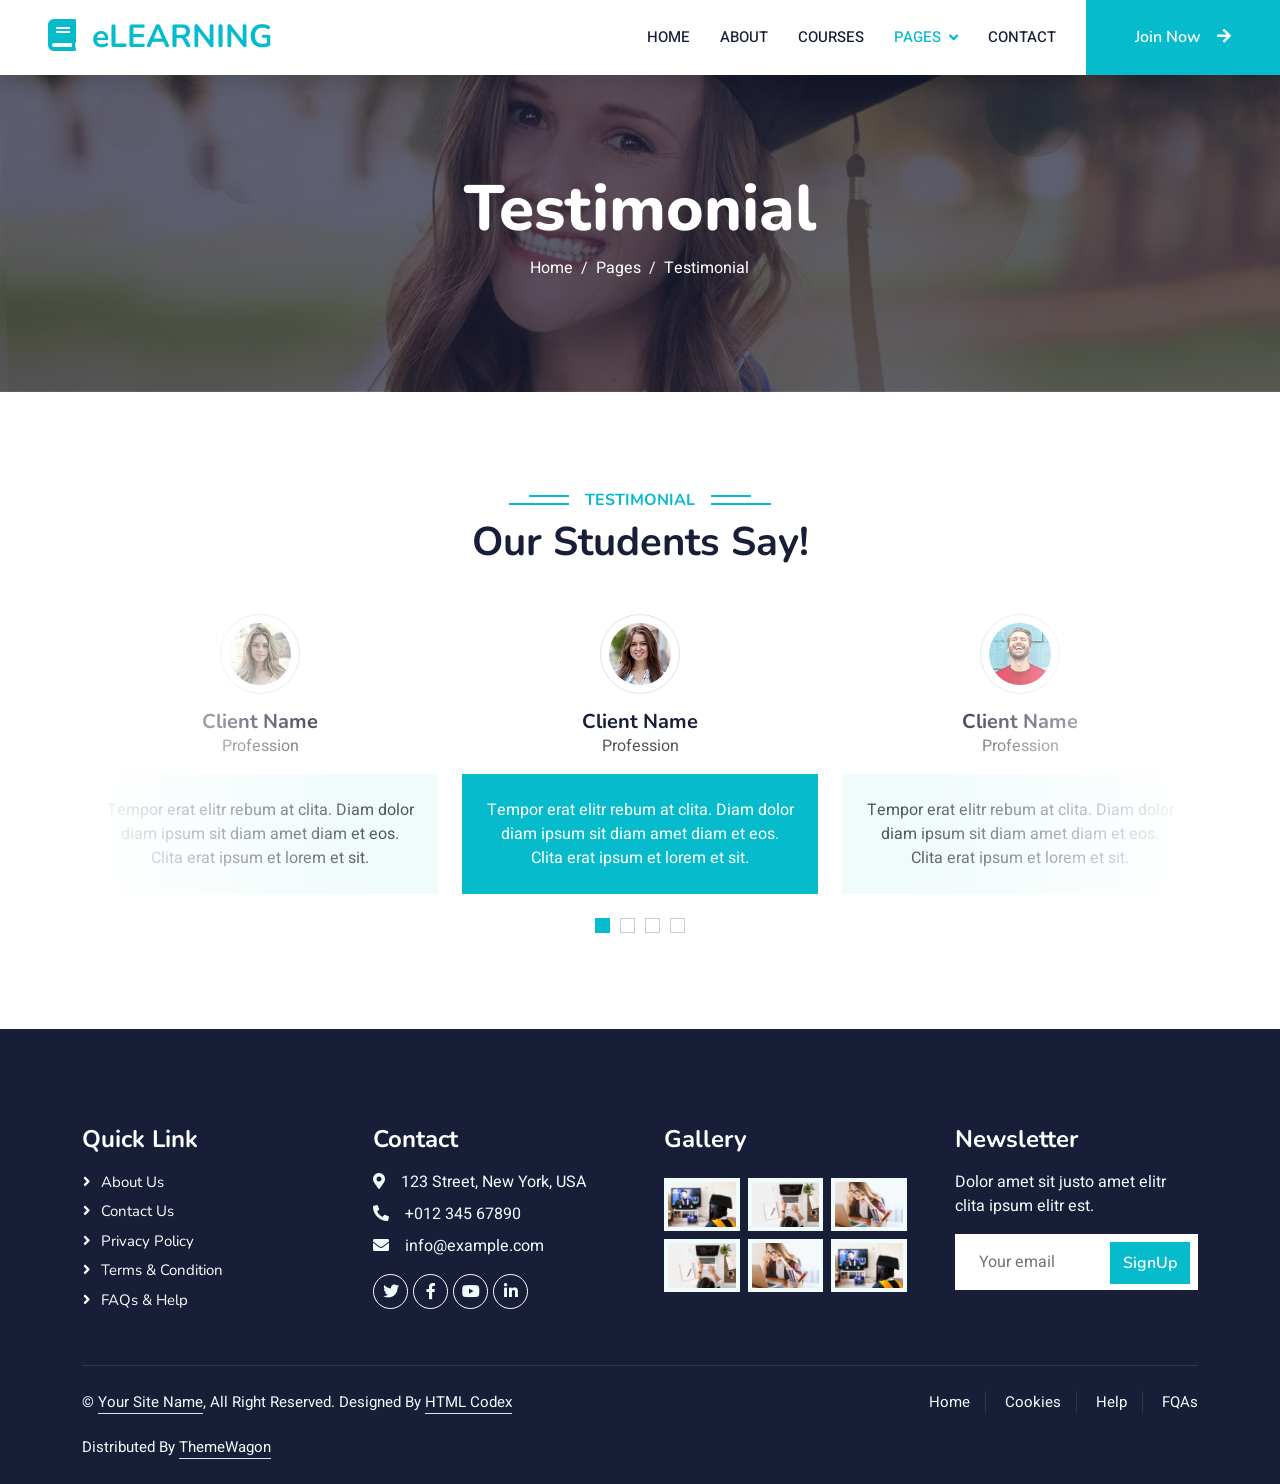
<file: html/testimonial.html>
<!doctype html>
<html lang="en">
  <head>
    <meta charset="utf-8" />
    <title>eLEARNING - eLearning HTML Template</title>
    <meta content="width=device-width, initial-scale=1.0" name="viewport" />
    <meta content="" name="keywords" />
    <meta content="" name="description" />

    <!-- Favicon -->
    <link href="img/favicon.ico" rel="icon" />

    <!-- Google Web Fonts -->
    <link rel="preconnect" href="https://fonts.googleapis.com" />
    <link rel="preconnect" href="https://fonts.gstatic.com" crossorigin />
    <link
      href="https://fonts.googleapis.com/css2?family=Heebo:wght@400;500;600&family=Nunito:wght@600;700;800&display=swap"
      rel="stylesheet"
    />

    <!-- Icon Font Stylesheet -->
    <link
      href="https://cdnjs.cloudflare.com/ajax/libs/font-awesome/5.10.0/css/all.min.css"
      rel="stylesheet"
    />
    <link
      href="https://cdn.jsdelivr.net/npm/bootstrap-icons@1.4.1/font/bootstrap-icons.css"
      rel="stylesheet"
    />

    <!-- Libraries Stylesheet -->
    <link href="../lib/animate/animate.min.css" rel="stylesheet" />
    <link
      href="../lib/owlcarousel/assets/owl.carousel.min.css"
      rel="stylesheet"
    />

    <!-- Customized Bootstrap Stylesheet -->
    <link href="../css/bootstrap.min.css" rel="stylesheet" />

    <!-- Template Stylesheet -->
    <link href="../css/style.css" rel="stylesheet" />
  </head>

  <body>
    <!-- Spinner Start -->
    <div
      id="spinner"
      class="show bg-white position-fixed translate-middle w-100 vh-100 top-50 start-50 d-flex align-items-center justify-content-center"
    >
      <div
        class="spinner-border text-primary"
        style="width: 3rem; height: 3rem"
        role="status"
      >
        <span class="sr-only">Loading...</span>
      </div>
    </div>
    <!-- Spinner End -->

    <!-- Navbar Start -->
    <nav
      class="navbar navbar-expand-lg bg-white navbar-light shadow sticky-top p-0"
    >
      <a
        href="index.html"
        class="navbar-brand d-flex align-items-center px-4 px-lg-5"
      >
        <h2 class="m-0 text-primary">
          <i class="fa fa-book me-3"></i>eLEARNING
        </h2>
      </a>
      <button
        type="button"
        class="navbar-toggler me-4"
        data-bs-toggle="collapse"
        data-bs-target="#navbarCollapse"
      >
        <span class="navbar-toggler-icon"></span>
      </button>
      <div class="collapse navbar-collapse" id="navbarCollapse">
        <div class="navbar-nav ms-auto p-4 p-lg-0">
          <a href="index.html" class="nav-item nav-link">Home</a>
          <a href="about.html" class="nav-item nav-link">About</a>
          <a href="courses.html" class="nav-item nav-link">Courses</a>
          <div class="nav-item dropdown">
            <a
              href="#"
              class="nav-link dropdown-toggle active"
              data-bs-toggle="dropdown"
              >Pages</a
            >
            <div class="dropdown-menu fade-down m-0">
              <a href="team.html" class="dropdown-item">Our Team</a>
              <a href="testimonial.html" class="dropdown-item active"
                >Testimonial</a
              >
              <a href="404.html" class="dropdown-item">404 Page</a>
            </div>
          </div>
          <a href="contact.html" class="nav-item nav-link">Contact</a>
        </div>
        <a href="" class="btn btn-primary py-4 px-lg-5 d-none d-lg-block"
          >Join Now<i class="fa fa-arrow-right ms-3"></i
        ></a>
      </div>
    </nav>
    <!-- Navbar End -->

    <!-- Header Start -->
    <div class="container-fluid bg-primary py-5 mb-5 page-header">
      <div class="container py-5">
        <div class="row justify-content-center">
          <div class="col-lg-10 text-center">
            <h1 class="display-3 text-white animated slideInDown">
              Testimonial
            </h1>
            <nav aria-label="breadcrumb">
              <ol class="breadcrumb justify-content-center">
                <li class="breadcrumb-item">
                  <a class="text-white" href="index.html">Home</a>
                </li>
                <li class="breadcrumb-item">
                  <a class="text-white" href="#">Pages</a>
                </li>
                <li
                  class="breadcrumb-item text-white active"
                  aria-current="page"
                >
                  Testimonial
                </li>
              </ol>
            </nav>
          </div>
        </div>
      </div>
    </div>
    <!-- Header End -->

    <!-- Testimonial Start -->
    <div class="container-xxl py-5 wow fadeInUp" data-wow-delay="0.1s">
      <div class="container">
        <div class="text-center">
          <h6 class="section-title bg-white text-center text-primary px-3">
            Testimonial
          </h6>
          <h1 class="mb-5">Our Students Say!</h1>
        </div>
        <div class="owl-carousel testimonial-carousel position-relative">
          <div class="testimonial-item text-center">
            <img
              class="border rounded-circle p-2 mx-auto mb-3"
              src="../img/testimonial-1.jpg"
              style="width: 80px; height: 80px"
            />
            <h5 class="mb-0">Client Name</h5>
            <p>Profession</p>
            <div class="testimonial-text bg-light text-center p-4">
              <p class="mb-0">
                Tempor erat elitr rebum at clita. Diam dolor diam ipsum sit diam
                amet diam et eos. Clita erat ipsum et lorem et sit.
              </p>
            </div>
          </div>
          <div class="testimonial-item text-center">
            <img
              class="border rounded-circle p-2 mx-auto mb-3"
              src="../img/testimonial-2.jpg"
              style="width: 80px; height: 80px"
            />
            <h5 class="mb-0">Client Name</h5>
            <p>Profession</p>
            <div class="testimonial-text bg-light text-center p-4">
              <p class="mb-0">
                Tempor erat elitr rebum at clita. Diam dolor diam ipsum sit diam
                amet diam et eos. Clita erat ipsum et lorem et sit.
              </p>
            </div>
          </div>
          <div class="testimonial-item text-center">
            <img
              class="border rounded-circle p-2 mx-auto mb-3"
              src="../img/testimonial-3.jpg"
              style="width: 80px; height: 80px"
            />
            <h5 class="mb-0">Client Name</h5>
            <p>Profession</p>
            <div class="testimonial-text bg-light text-center p-4">
              <p class="mb-0">
                Tempor erat elitr rebum at clita. Diam dolor diam ipsum sit diam
                amet diam et eos. Clita erat ipsum et lorem et sit.
              </p>
            </div>
          </div>
          <div class="testimonial-item text-center">
            <img
              class="border rounded-circle p-2 mx-auto mb-3"
              src="../img/testimonial-4.jpg"
              style="width: 80px; height: 80px"
            />
            <h5 class="mb-0">Client Name</h5>
            <p>Profession</p>
            <div class="testimonial-text bg-light text-center p-4">
              <p class="mb-0">
                Tempor erat elitr rebum at clita. Diam dolor diam ipsum sit diam
                amet diam et eos. Clita erat ipsum et lorem et sit.
              </p>
            </div>
          </div>
        </div>
      </div>
    </div>
    <!-- Testimonial End -->

    <!-- Footer Start -->
    <div
      class="container-fluid bg-dark text-light footer pt-5 mt-5 wow fadeIn"
      data-wow-delay="0.1s"
    >
      <div class="container py-5">
        <div class="row g-5">
          <div class="col-lg-3 col-md-6">
            <h4 class="text-white mb-3">Quick Link</h4>
            <a class="btn btn-link" href="">About Us</a>
            <a class="btn btn-link" href="">Contact Us</a>
            <a class="btn btn-link" href="">Privacy Policy</a>
            <a class="btn btn-link" href="">Terms & Condition</a>
            <a class="btn btn-link" href="">FAQs & Help</a>
          </div>
          <div class="col-lg-3 col-md-6">
            <h4 class="text-white mb-3">Contact</h4>
            <p class="mb-2">
              <i class="fa fa-map-marker-alt me-3"></i>123 Street, New York, USA
            </p>
            <p class="mb-2">
              <i class="fa fa-phone-alt me-3"></i>+012 345 67890
            </p>
            <p class="mb-2">
              <i class="fa fa-envelope me-3"></i>info@example.com
            </p>
            <div class="d-flex pt-2">
              <a class="btn btn-outline-light btn-social" href=""
                ><i class="fab fa-twitter"></i
              ></a>
              <a class="btn btn-outline-light btn-social" href=""
                ><i class="fab fa-facebook-f"></i
              ></a>
              <a class="btn btn-outline-light btn-social" href=""
                ><i class="fab fa-youtube"></i
              ></a>
              <a class="btn btn-outline-light btn-social" href=""
                ><i class="fab fa-linkedin-in"></i
              ></a>
            </div>
          </div>
          <div class="col-lg-3 col-md-6">
            <h4 class="text-white mb-3">Gallery</h4>
            <div class="row g-2 pt-2">
              <div class="col-4">
                <img
                  class="img-fluid bg-light p-1"
                  src="../img/course-1.jpg"
                  alt=""
                />
              </div>
              <div class="col-4">
                <img
                  class="img-fluid bg-light p-1"
                  src="../img/course-2.jpg"
                  alt=""
                />
              </div>
              <div class="col-4">
                <img
                  class="img-fluid bg-light p-1"
                  src="../img/course-3.jpg"
                  alt=""
                />
              </div>
              <div class="col-4">
                <img
                  class="img-fluid bg-light p-1"
                  src="../img/course-2.jpg"
                  alt=""
                />
              </div>
              <div class="col-4">
                <img
                  class="img-fluid bg-light p-1"
                  src="../img/course-3.jpg"
                  alt=""
                />
              </div>
              <div class="col-4">
                <img
                  class="img-fluid bg-light p-1"
                  src="../img/course-1.jpg"
                  alt=""
                />
              </div>
            </div>
          </div>
          <div class="col-lg-3 col-md-6">
            <h4 class="text-white mb-3">Newsletter</h4>
            <p>Dolor amet sit justo amet elitr clita ipsum elitr est.</p>
            <div class="position-relative mx-auto" style="max-width: 400px">
              <input
                class="form-control border-0 w-100 py-3 ps-4 pe-5"
                type="text"
                placeholder="Your email"
              />
              <button
                type="button"
                class="btn btn-primary py-2 position-absolute top-0 end-0 mt-2 me-2"
              >
                SignUp
              </button>
            </div>
          </div>
        </div>
      </div>
      <div class="container">
        <div class="copyright">
          <div class="row">
            <div class="col-md-6 text-center text-md-start mb-3 mb-md-0">
              &copy; <a class="border-bottom" href="#">Your Site Name</a>, All
              Right Reserved.

              <!--/*** This template is free as long as you keep the footer author’s credit link/attribution link/backlink. If you'd like to use the template without the footer author’s credit link/attribution link/backlink, you can purchase the Credit Removal License from "https://htmlcodex.com/credit-removal". Thank you for your support. ***/-->
              Designed By
              <a class="border-bottom" href="https://htmlcodex.com"
                >HTML Codex</a
              ><br /><br />
              Distributed By
              <a class="border-bottom" href="https://themewagon.com"
                >ThemeWagon</a
              >
            </div>
            <div class="col-md-6 text-center text-md-end">
              <div class="footer-menu">
                <a href="">Home</a>
                <a href="">Cookies</a>
                <a href="">Help</a>
                <a href="">FQAs</a>
              </div>
            </div>
          </div>
        </div>
      </div>
    </div>
    <!-- Footer End -->

    <!-- Back to Top -->
    <a href="#" class="btn btn-lg btn-primary back-to-top"
      ><i class="bi bi-arrow-up"></i
    ></a>

    <!-- JavaScript Libraries -->
    <script src="https://code.jquery.com/jquery-3.4.1.min.js"></script>
    <script src="https://cdn.jsdelivr.net/npm/bootstrap@5.0.0/dist/js/bootstrap.bundle.min.js"></script>
    <script src="../lib/wow/wow.min.js"></script>
    <script src="../lib/easing/easing.min.js"></script>
    <script src="../lib/waypoints/waypoints.min.js"></script>
    <script src="../lib/owlcarousel/owl.carousel.min.js"></script>

    <!-- Template Javascript -->
    <script src="../js/main.js"></script>
  </body>
</html>
</file>
<file: css/style.css>
/********** Template CSS **********/
:root {
  --primary: #06bbcc;
  --light: #f0fbfc;
  --dark: #181d38;
}

html {
  scroll-behavior: smooth;
}

.fw-medium {
  font-weight: 600 !important;
}

.fw-semi-bold {
  font-weight: 700 !important;
}

.back-to-top {
  position: fixed;
  bottom: 20px;
  right: 20px;
  z-index: 99;
  background-color: #06bbcc;
  color: #f0fbfc;
  padding: 15px 20px;
  border-radius: 5px;
  text-decoration: none;
  font-size: 18px;
  text-align: center;
  opacity: 0;
  pointer-events: none;
  animation: fade-in linear forwards;
  animation-timeline: scroll(root block);
}
.back-to-top:hover {
  background: #06bbcc;
}

@keyframes fade-in {
  0%,
  10% {
    opacity: 0;
    pointer-events: none;
  }

  11%,
  100% {
    opacity: 1;
    pointer-events: auto;
  }
}

/*** Spinner ***/
#spinner {
  opacity: 0;
  visibility: hidden;
  transition:
    opacity 0.5s ease-out,
    visibility 0s linear 0.5s;
  z-index: 99999;
}

#spinner.show {
  transition:
    opacity 0.5s ease-out,
    visibility 0s linear 0s;
  visibility: visible;
  opacity: 1;
}

/*** Button ***/
.btn {
  font-family: "Nunito", sans-serif;
  font-weight: 600;
  transition: 0.5s;
}

.btn.btn-primary,
.btn.btn-secondary {
  color: #ffffff;
}

.btn-square {
  width: 38px;
  height: 38px;
}

.btn-sm-square {
  width: 32px;
  height: 32px;
}

.btn-lg-square {
  width: 48px;
  height: 48px;
}

.btn-square,
.btn-sm-square,
.btn-lg-square {
  padding: 0;
  display: flex;
  align-items: center;
  justify-content: center;
  font-weight: normal;
  border-radius: 0px;
}

/*** Navbar ***/
.navbar .dropdown-toggle::after {
  border: none;
  content: "\f107";
  font-family: "Font Awesome 5 Free";
  font-weight: 900;
  vertical-align: middle;
  margin-left: 8px;
}

.navbar-light .navbar-nav .nav-link {
  margin-right: 30px;
  padding: 25px 0;
  color: #ffffff;
  font-size: 15px;
  text-transform: uppercase;
  outline: none;
}

.navbar-light .navbar-nav .nav-link:hover,
.navbar-light .navbar-nav .nav-link.active {
  color: var(--primary);
}

@media (max-width: 991.98px) {
  .navbar-light .navbar-nav .nav-link {
    margin-right: 0;
    padding: 10px 0;
  }

  .navbar-light .navbar-nav {
    border-top: 1px solid #eeeeee;
  }
}

.navbar-light .navbar-brand,
.navbar-light a.btn {
  height: 75px;
}

.navbar-light .navbar-nav .nav-link {
  color: var(--dark);
  font-weight: 500;
}

.navbar-light.sticky-top {
  top: -100px;
  transition: 0.5s;
}

@media (min-width: 992px) {
  .navbar .nav-item .dropdown-menu {
    display: block;
    margin-top: 0;
    opacity: 0;
    visibility: hidden;
    transition: 0.5s;
  }

  .navbar .dropdown-menu.fade-down {
    top: 100%;
    transform: rotateX(-75deg);
    transform-origin: 0% 0%;
  }

  .navbar .nav-item:hover .dropdown-menu {
    top: 100%;
    transform: rotateX(0deg);
    visibility: visible;
    transition: 0.5s;
    opacity: 1;
  }
}

/*** Header carousel ***/
@media (max-width: 768px) {
  .header-carousel .owl-carousel-item {
    position: relative;
    min-height: 500px;
  }

  .header-carousel .owl-carousel-item img {
    position: absolute;
    width: 100%;
    height: 100%;
    object-fit: cover;
  }
}

.header-carousel .owl-nav {
  position: absolute;
  top: 50%;
  right: 8%;
  transform: translateY(-50%);
  display: flex;
  flex-direction: column;
}

.header-carousel .owl-nav .owl-prev,
.header-carousel .owl-nav .owl-next {
  margin: 7px 0;
  width: 45px;
  height: 45px;
  display: flex;
  align-items: center;
  justify-content: center;
  color: #ffffff;
  background: transparent;
  border: 1px solid #ffffff;
  font-size: 22px;
  transition: 0.5s;
}

.header-carousel .owl-nav .owl-prev:hover,
.header-carousel .owl-nav .owl-next:hover {
  background: var(--primary);
  border-color: var(--primary);
}

.page-header {
  background:
    linear-gradient(rgba(24, 29, 56, 0.7), rgba(24, 29, 56, 0.7)),
    url(../img/carousel-1.jpg);
  background-position: center center;
  background-repeat: no-repeat;
  background-size: cover;
}

.page-header-inner {
  background: rgba(15, 23, 43, 0.7);
}

.breadcrumb-item + .breadcrumb-item::before {
  color: var(--light);
}

/*** Section Title ***/
.section-title {
  position: relative;
  display: inline-block;
  text-transform: uppercase;
}

.section-title::before {
  position: absolute;
  content: "";
  width: calc(100% + 80px);
  height: 2px;
  top: 4px;
  left: -40px;
  background: var(--primary);
  z-index: -1;
}

.section-title::after {
  position: absolute;
  content: "";
  width: calc(100% + 120px);
  height: 2px;
  bottom: 5px;
  left: -60px;
  background: var(--primary);
  z-index: -1;
}

.section-title.text-start::before {
  width: calc(100% + 40px);
  left: 0;
}

.section-title.text-start::after {
  width: calc(100% + 60px);
  left: 0;
}

/*** Service ***/
.service-item {
  background: var(--light);
  transition: 0.5s;
}

.service-item:hover {
  margin-top: -10px;
  background: var(--primary);
}

.service-item * {
  transition: 0.5s;
}

.service-item:hover * {
  color: var(--light) !important;
}

/*** Categories & Courses ***/
.category img,
.course-item img {
  transition: 0.5s;
}

.category a:hover img,
.course-item:hover img {
  transform: scale(1.1);
}

/*** Team ***/
.team-item img {
  transition: 0.5s;
}

.team-item:hover img {
  transform: scale(1.1);
}

/*** Testimonial ***/
.testimonial-carousel::before {
  position: absolute;
  content: "";
  top: 0;
  left: 0;
  height: 100%;
  width: 0;
  background: linear-gradient(
    to right,
    rgba(255, 255, 255, 1) 0%,
    rgba(255, 255, 255, 0) 100%
  );
  z-index: 1;
}

.testimonial-carousel::after {
  position: absolute;
  content: "";
  top: 0;
  right: 0;
  height: 100%;
  width: 0;
  background: linear-gradient(
    to left,
    rgba(255, 255, 255, 1) 0%,
    rgba(255, 255, 255, 0) 100%
  );
  z-index: 1;
}

@media (min-width: 768px) {
  .testimonial-carousel::before,
  .testimonial-carousel::after {
    width: 200px;
  }
}

@media (min-width: 992px) {
  .testimonial-carousel::before,
  .testimonial-carousel::after {
    width: 300px;
  }
}

.testimonial-carousel .owl-item .testimonial-text,
.testimonial-carousel .owl-item.center .testimonial-text * {
  transition: 0.5s;
}

.testimonial-carousel .owl-item.center .testimonial-text {
  background: var(--primary) !important;
}

.testimonial-carousel .owl-item.center .testimonial-text * {
  color: #ffffff !important;
}

.testimonial-carousel .owl-dots {
  margin-top: 24px;
  display: flex;
  align-items: flex-end;
  justify-content: center;
}

.testimonial-carousel .owl-dot {
  position: relative;
  display: inline-block;
  margin: 0 5px;
  width: 15px;
  height: 15px;
  border: 1px solid #cccccc;
  transition: 0.5s;
}

.testimonial-carousel .owl-dot.active {
  background: var(--primary);
  border-color: var(--primary);
}

/*** Footer ***/
.footer .btn.btn-social {
  margin-right: 5px;
  width: 35px;
  height: 35px;
  display: flex;
  align-items: center;
  justify-content: center;
  color: var(--light);
  font-weight: normal;
  border: 1px solid #ffffff;
  border-radius: 35px;
  transition: 0.3s;
}

.footer .btn.btn-social:hover {
  color: var(--primary);
}

.footer .btn.btn-link {
  display: block;
  margin-bottom: 5px;
  padding: 0;
  text-align: left;
  color: #ffffff;
  font-size: 15px;
  font-weight: normal;
  text-transform: capitalize;
  transition: 0.3s;
}

.footer .btn.btn-link::before {
  position: relative;
  content: "\f105";
  font-family: "Font Awesome 5 Free";
  font-weight: 900;
  margin-right: 10px;
}

.footer .btn.btn-link:hover {
  letter-spacing: 1px;
  box-shadow: none;
}

.footer .copyright {
  padding: 25px 0;
  font-size: 15px;
  border-top: 1px solid rgba(256, 256, 256, 0.1);
}

.footer .copyright a {
  color: var(--light);
}

.footer .footer-menu a {
  margin-right: 15px;
  padding-right: 15px;
  border-right: 1px solid rgba(255, 255, 255, 0.1);
}

.footer .footer-menu a:last-child {
  margin-right: 0;
  padding-right: 0;
  border-right: none;
}
</file>
